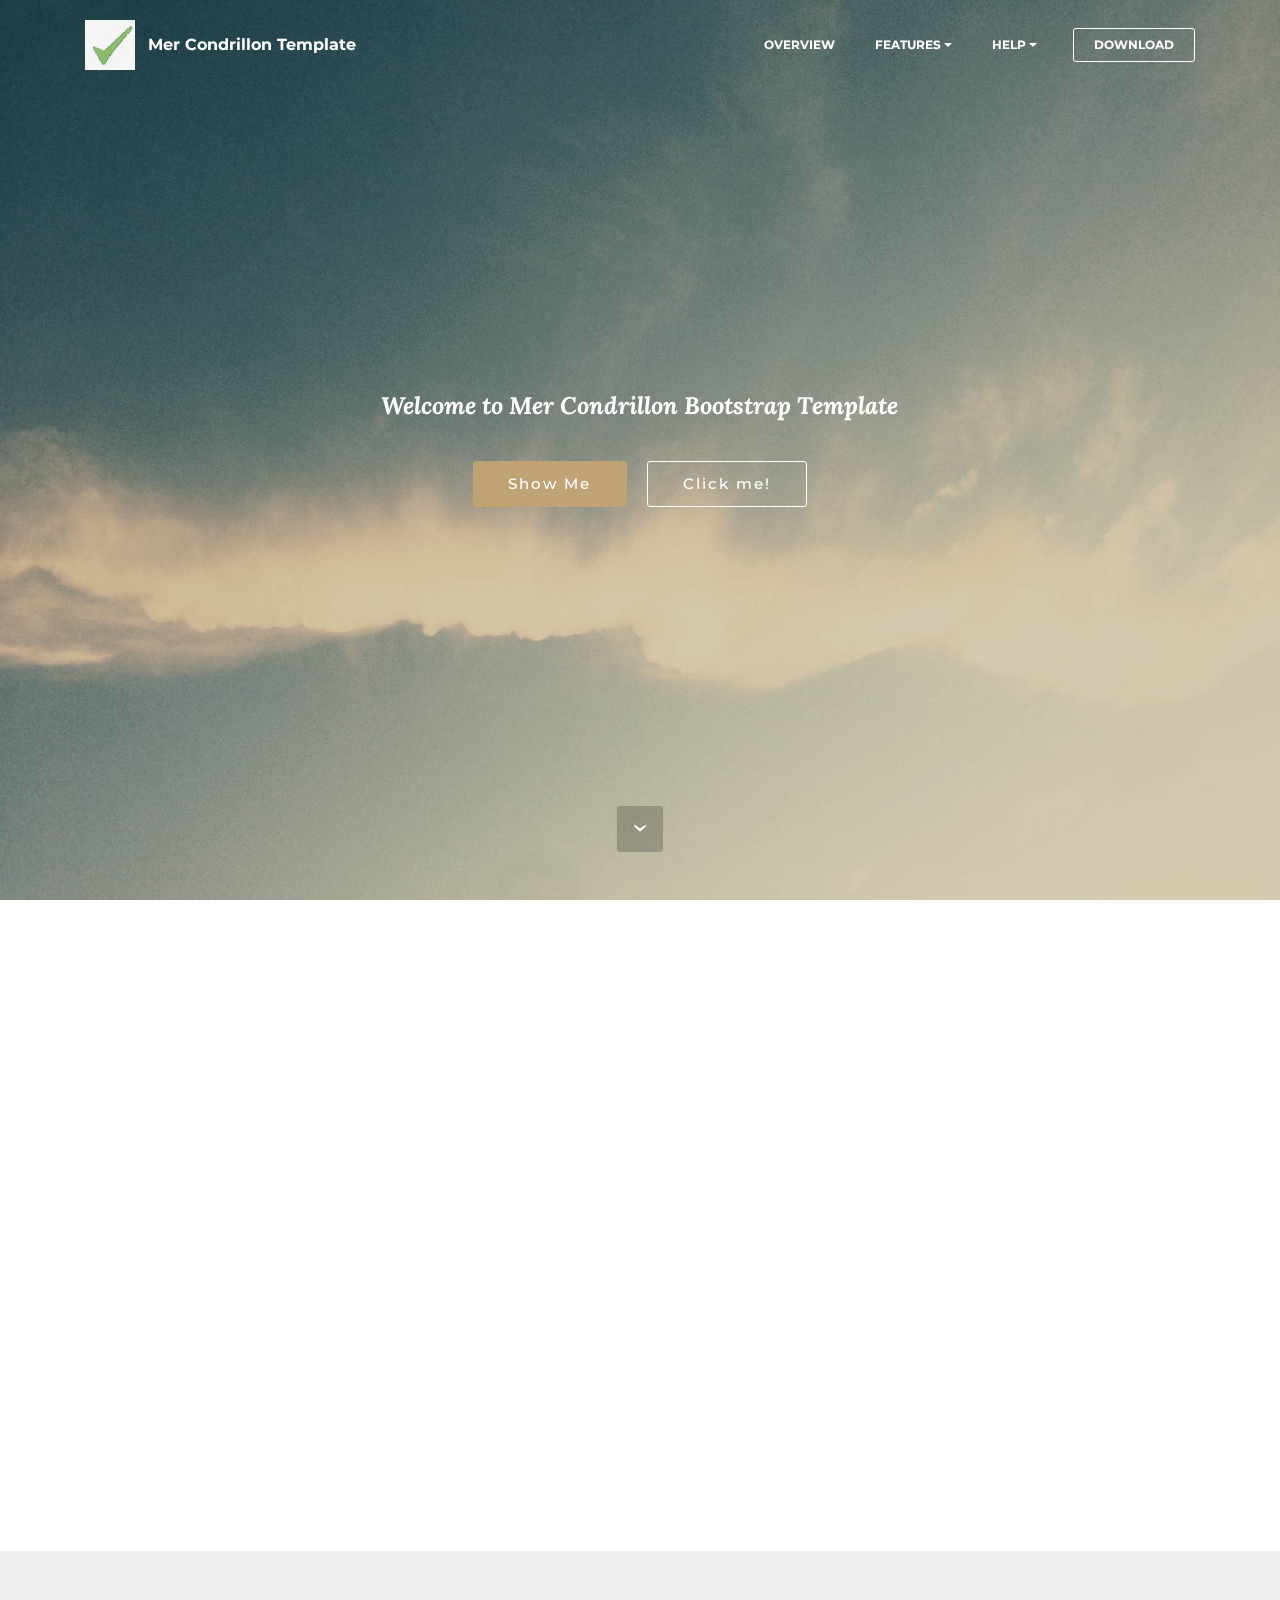
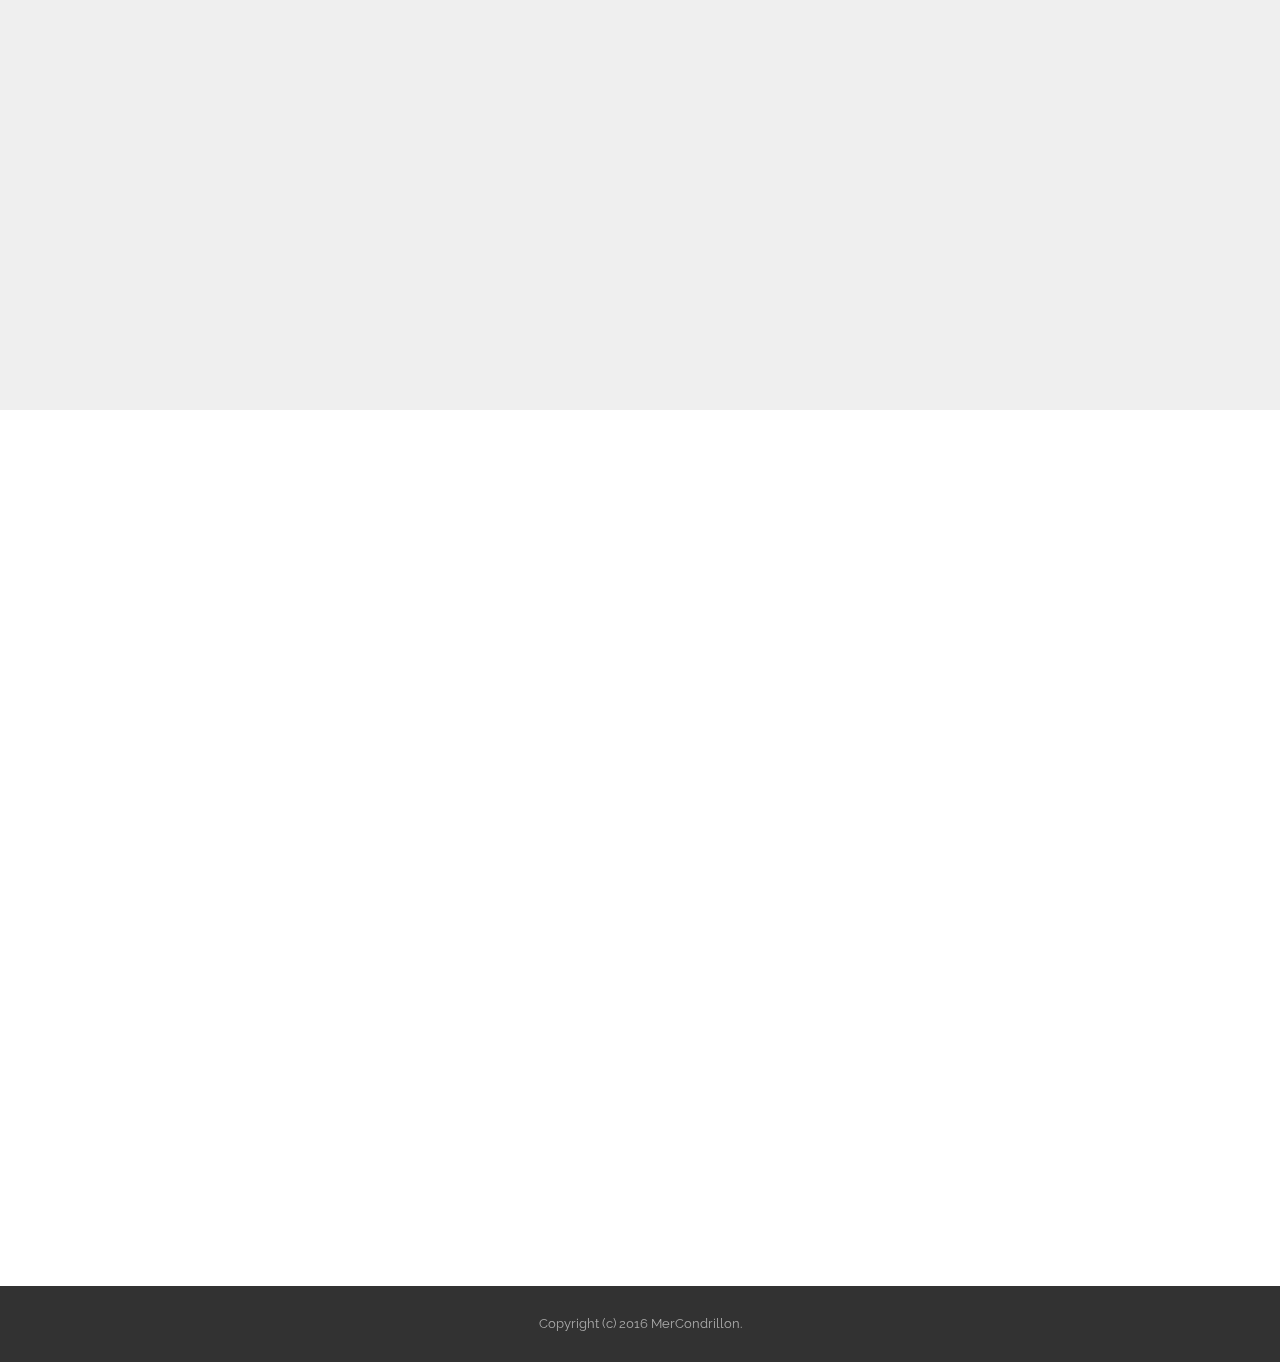
<file: index.html>
<!DOCTYPE html>
<html>
<head>
  <!-- Site made with Mobirise Website Builder v3.10.4, https://mobirise.com -->
  <meta charset="UTF-8">
  <meta http-equiv="X-UA-Compatible" content="IE=edge">
  <meta name="generator" content="Mobirise v3.10.4, mobirise.com">
  <meta name="viewport" content="width=device-width, initial-scale=1">
  <link rel="shortcut icon" href="assets/images/check-128x128-45.jpg" type="image/x-icon">
  <meta name="description" content="">
  
  <link rel="stylesheet" href="https://fonts.googleapis.com/css?family=Lora:400,700,400italic,700italic&amp;subset=latin">
  <link rel="stylesheet" href="https://fonts.googleapis.com/css?family=Montserrat:400,700">
  <link rel="stylesheet" href="https://fonts.googleapis.com/css?family=Raleway:100,100i,200,200i,300,300i,400,400i,500,500i,600,600i,700,700i,800,800i,900,900i">
  <link rel="stylesheet" href="assets/bootstrap-material-design-font/css/material.css">
  <link rel="stylesheet" href="assets/et-line-font-plugin/style.css">
  <link rel="stylesheet" href="assets/tether/tether.min.css">
  <link rel="stylesheet" href="assets/bootstrap/css/bootstrap.min.css">
  <link rel="stylesheet" href="assets/animate.css/animate.min.css">
  <link rel="stylesheet" href="assets/dropdown/css/style.css">
  <link rel="stylesheet" href="assets/theme/css/style.css">
  <link rel="stylesheet" href="assets/mobirise/css/mbr-additional.css" type="text/css">
  
  
  
</head>
<body>
<section id="menu-0">

    <nav class="navbar navbar-dropdown bg-color transparent navbar-fixed-top">
        <div class="container">

            <div class="mbr-table">
                <div class="mbr-table-cell">

                    <div class="navbar-brand">
                        <a href="http://gsdsandbox.com" class="navbar-logo"><img src="assets/images/check-128x128-45.jpg" alt="Mobirise"></a>
                        <a class="navbar-caption" href="https://mobirise.com">Mer Condrillon Template</a>
                    </div>

                </div>
                <div class="mbr-table-cell">

                    <button class="navbar-toggler pull-xs-right hidden-md-up" type="button" data-toggle="collapse" data-target="#exCollapsingNavbar">
                        <div class="hamburger-icon"></div>
                    </button>

                    <ul class="nav-dropdown collapse pull-xs-right nav navbar-nav navbar-toggleable-sm" id="exCollapsingNavbar"><li class="nav-item"><a class="nav-link link" href="https://mobirise.com/">OVERVIEW</a></li><li class="nav-item dropdown"><a class="nav-link link dropdown-toggle" data-toggle="dropdown-submenu" href="https://mobirise.com/">FEATURES</a><div class="dropdown-menu"><a class="dropdown-item" href="https://mobirise.com/">Mobile friendly</a><a class="dropdown-item" href="https://mobirise.com/">Based on Bootstrap</a><div class="dropdown"><a class="dropdown-item dropdown-toggle" data-toggle="dropdown-submenu" href="https://mobirise.com/">Trendy blocks</a><div class="dropdown-menu dropdown-submenu"><a class="dropdown-item" href="https://mobirise.com/">Image/content slider</a><a class="dropdown-item" href="https://mobirise.com/">Contact forms</a><a class="dropdown-item" href="https://mobirise.com/">Image gallery</a><a class="dropdown-item" href="https://mobirise.com/">Mobile menu</a><a class="dropdown-item" href="https://mobirise.com/">Google maps</a><a class="dropdown-item" href="https://mobirise.com/">Social buttons</a><a class="dropdown-item" href="https://mobirise.com/">Google fonts</a><a class="dropdown-item" href="https://mobirise.com/">Video background</a></div></div><a class="dropdown-item" href="https://mobirise.com/">Host anywhere</a></div></li><li class="nav-item dropdown"><a class="nav-link link dropdown-toggle" data-toggle="dropdown-submenu" href="https://mobirise.com/">HELP</a><div class="dropdown-menu"><a class="dropdown-item" href="http://forums.mobirise.com/">Forum</a><a class="dropdown-item" href="https://mobirise.com/">Tutorials</a><a class="dropdown-item" href="https://mobirise.com/">Contact us</a></div></li><li class="nav-item nav-btn"><a class="nav-link btn btn-white btn-white-outline" href="https://mobirise.com/">DOWNLOAD</a></li></ul>
                    <button hidden="" class="navbar-toggler navbar-close" type="button" data-toggle="collapse" data-target="#exCollapsingNavbar">
                        <div class="close-icon"></div>
                    </button>

                </div>
            </div>

        </div>
    </nav>

</section>

<section class="engine"><a rel="external" href="https://mobirise.com">wysiwyg web development software download</a></section><section class="mbr-section mbr-section-hero mbr-section-full mbr-parallax-background mbr-section-with-arrow mbr-after-navbar" id="header1-1" style="background-image: url(assets/images/jumbotron.jpg);">

    

    <div class="mbr-table-cell">

        <div class="container">
            <div class="row">
                <div class="mbr-section col-md-10 col-md-offset-1 text-xs-center">

                    <h1 class="mbr-section-title display-1"></h1>
                    <p class="mbr-section-lead lead"><strong>Welcome to Mer Condrillon Bootstrap Template</strong></p>
                    <div class="mbr-section-btn"><a class="btn btn-lg btn-primary" href="https://mobirise.com">Show Me</a> <a class="btn btn-lg btn-white btn-white-outline" href="https://mobirise.com">Click me!</a></div>
                </div>
            </div>
        </div>
    </div>

    <div class="mbr-arrow mbr-arrow-floating" aria-hidden="true"><a href="#footer1-2"><i class="mbr-arrow-icon"></i></a></div>

</section>

<section class="mbr-cards mbr-section mbr-section-nopadding" id="features3-4" style="background-color: rgb(255, 255, 255);">

    

    <div class="mbr-cards-row row">
        <div class="mbr-cards-col col-xs-12 col-lg-3" style="padding-top: 80px; padding-bottom: 80px;">
            <div class="container">
              <div class="card cart-block">
                  <div class="card-img"><img src="assets/images/table.jpg" class="card-img-top"></div>
                  <div class="card-block">
                    <h4 class="card-title">Bootstrap 4</h4>
                    <h5 class="card-subtitle">Bootstrap 4 has been noted</h5>
                    <p class="card-text">Bootstrap 4 has been noted as one of the most reliable and proven frameworks and Mobirise has been equipped to develop websites using this framework.</p>
                    <div class="card-btn"><a href="https://mobirise.com" class="btn btn-primary">MORE</a></div>
                    </div>
                </div>
            </div>
        </div>
        <div class="mbr-cards-col col-xs-12 col-lg-3" style="padding-top: 80px; padding-bottom: 80px;">
            <div class="container">
                <div class="card cart-block">
                    <div class="card-img"><img src="assets/images/desktop.jpg" class="card-img-top"></div>
                    <div class="card-block">
                        <h4 class="card-title">Responsive</h4>
                        <h5 class="card-subtitle">One of Bootstrap 4's big points</h5>
                        <p class="card-text">One of Bootstrap 4's big points is responsiveness and Mobirise makes effective use of this by generating highly responsive website for you.</p>
                        <div class="card-btn"><a href="https://mobirise.com" class="btn btn-primary">MORE</a></div>
                    </div>
                </div>
            </div>
        </div>
        <div class="mbr-cards-col col-xs-12 col-lg-3" style="padding-top: 80px; padding-bottom: 80px;">
            <div class="container">
                <div class="card cart-block">
                    <div class="card-img"><img src="assets/images/coworkers.jpg" class="card-img-top"></div>
                    <div class="card-block">
                        <h4 class="card-title">Web Fonts</h4>
                        <h5 class="card-subtitle">Google has a highly exhaustive list of fonts</h5>
                        <p class="card-text">Google has a highly exhaustive list of fonts compiled into its web font platform and Mobirise makes it easy for you to use them on your website easily and freely.</p>
                        <div class="card-btn"><a href="https://mobirise.com" class="btn btn-primary">MORE</a></div>
                    </div>
                </div>
            </div>
        </div>
        <div class="mbr-cards-col col-xs-12 col-lg-3" style="padding-top: 80px; padding-bottom: 80px;">
            <div class="container">
                <div class="card cart-block">
                    <div class="card-img"><img src="assets/images/code-man.jpg" class="card-img-top"></div>
                    <div class="card-block">
                        <h4 class="card-title">Unlimited Sites</h4>
                        <h5 class="card-subtitle">Mobirise gives you the freedom to develop</h5>
                        <p class="card-text">Mobirise gives you the freedom to develop as many websites as you like given the fact that it is a desktop app.</p>
                        <div class="card-btn"><a href="https://mobirise.com" class="btn btn-primary">MORE</a></div>
                    </div>
                </div>
            </div>
        </div>
        
        
    </div>
</section>

<section class="mbr-cards mbr-section mbr-section-nopadding" id="features7-0" style="background-color: rgb(239, 239, 239);">

    

    <div class="mbr-cards-row row">
        <div class="mbr-cards-col col-xs-12 col-lg-3" style="padding-top: 80px; padding-bottom: 80px;">
            <div class="container">
                <div class="card cart-block">
                    <div class="card-img iconbox"><a href="https://mobirise.com" class="etl-icon icon-phone mbr-iconfont mbr-iconfont-features7" style="color: rgb(255, 255, 255);"></a></div>
                    <div class="card-block">
                        <h4 class="card-title">Bootstrap 4</h4>
                        
                        <p class="card-text">Bootstrap 4 has been noted as one of the most reliable and proven frameworks and Mobirise has been equipped to develop websites using this framework.</p>
                        
                    </div>
                </div>
            </div>
        </div>
        <div class="mbr-cards-col col-xs-12 col-lg-3" style="padding-top: 80px; padding-bottom: 80px;">
            <div class="container">
                <div class="card cart-block">
                    <div class="card-img iconbox"><a href="https://mobirise.com" class="etl-icon icon-edit mbr-iconfont mbr-iconfont-features7" style="color: rgb(255, 255, 255);"></a></div>
                    <div class="card-block">
                        <h4 class="card-title">Responsive</h4>
                        
                        <p class="card-text">One of Bootstrap 4's big points is responsiveness and Mobirise makes effective use of this by generating highly responsive website for you.</p>
                        
                    </div>
                </div>
          </div>
        </div>
        <div class="mbr-cards-col col-xs-12 col-lg-3" style="padding-top: 80px; padding-bottom: 80px;">
            <div class="container">
                <div class="card cart-block">
                    <div class="card-img iconbox"><a href="https://mobirise.com" class="etl-icon icon-briefcase mbr-iconfont mbr-iconfont-features7" style="color: rgb(255, 255, 255);"></a></div>
                    <div class="card-block">
                        <h4 class="card-title">Web Fonts</h4>
                        
                        <p class="card-text">Google has a highly exhaustive list of fonts compiled into its web font platform and Mobirise makes it easy for you to use them on your website easily and freely.</p>
                        
                    </div>
                </div>
            </div>
        </div>
        <div class="mbr-cards-col col-xs-12 col-lg-3" style="padding-top: 80px; padding-bottom: 80px;">
            <div class="container">
                <div class="card cart-block">
                    <div class="card-img iconbox"><a href="https://mobirise.com" class="etl-icon icon-linegraph mbr-iconfont mbr-iconfont-features7" style="color: rgb(255, 255, 255);"></a></div>
                    <div class="card-block">
                        <h4 class="card-title">Unlimited Sites</h4>
                        
                        <p class="card-text">Mobirise gives you the freedom to develop as many websites as you like given the fact that it is a desktop app.</p>
                        
                    </div>
                </div>
            </div>
        </div>
        
        
    </div>
</section>

<section class="mbr-section mbr-section__container article" id="header3-1" style="background-color: rgb(255, 255, 255); padding-top: 20px; padding-bottom: 20px;">
    <div class="container">
        <div class="row">
            <div class="col-xs-12">
                <h3 class="mbr-section-title display-2">Title with Solid Background Color</h3>
                <small class="mbr-section-subtitle">By John Smith posted July 20, 2016</small>
            </div>
        </div>
    </div>
</section>

<section class="mbr-section mbr-section__container" id="image2-2" style="background-color: rgb(255, 255, 255); padding-top: 80px; padding-bottom: 80px;">
    <div class="container">
        <div class="row">
            <div class="col-xs-12">
                <figure class="mbr-figure">
                    <div><img src="assets/images/image1.jpg"></div>

                    <figcaption class="mbr-figure-caption mbr-figure-caption-over">
                        <div class="container">Awesome mobile-friendly websites.&nbsp;</div>
                    </figcaption>

                </figure>
            </div>
        </div>
    </div>
</section>

<footer class="mbr-small-footer mbr-section mbr-section-nopadding" id="footer1-2" style="background-color: rgb(50, 50, 50); padding-top: 1.75rem; padding-bottom: 1.75rem;">
    
    <div class="container">
        <p class="text-xs-center">Copyright (c) 2016 MerCondrillon.</p>
    </div>
</footer>


  <script src="assets/web/assets/jquery/jquery.min.js"></script>
  <script src="assets/tether/tether.min.js"></script>
  <script src="assets/bootstrap/js/bootstrap.min.js"></script>
  <script src="assets/smooth-scroll/SmoothScroll.js"></script>
  <script src="assets/viewportChecker/jquery.viewportchecker.js"></script>
  <script src="assets/dropdown/js/script.min.js"></script>
  <script src="assets/touchSwipe/jquery.touchSwipe.min.js"></script>
  <script src="assets/jarallax/jarallax.js"></script>
  <script src="assets/theme/js/script.js"></script>
  
  
  <input name="animation" type="hidden">
  </body>
</html>
</file>
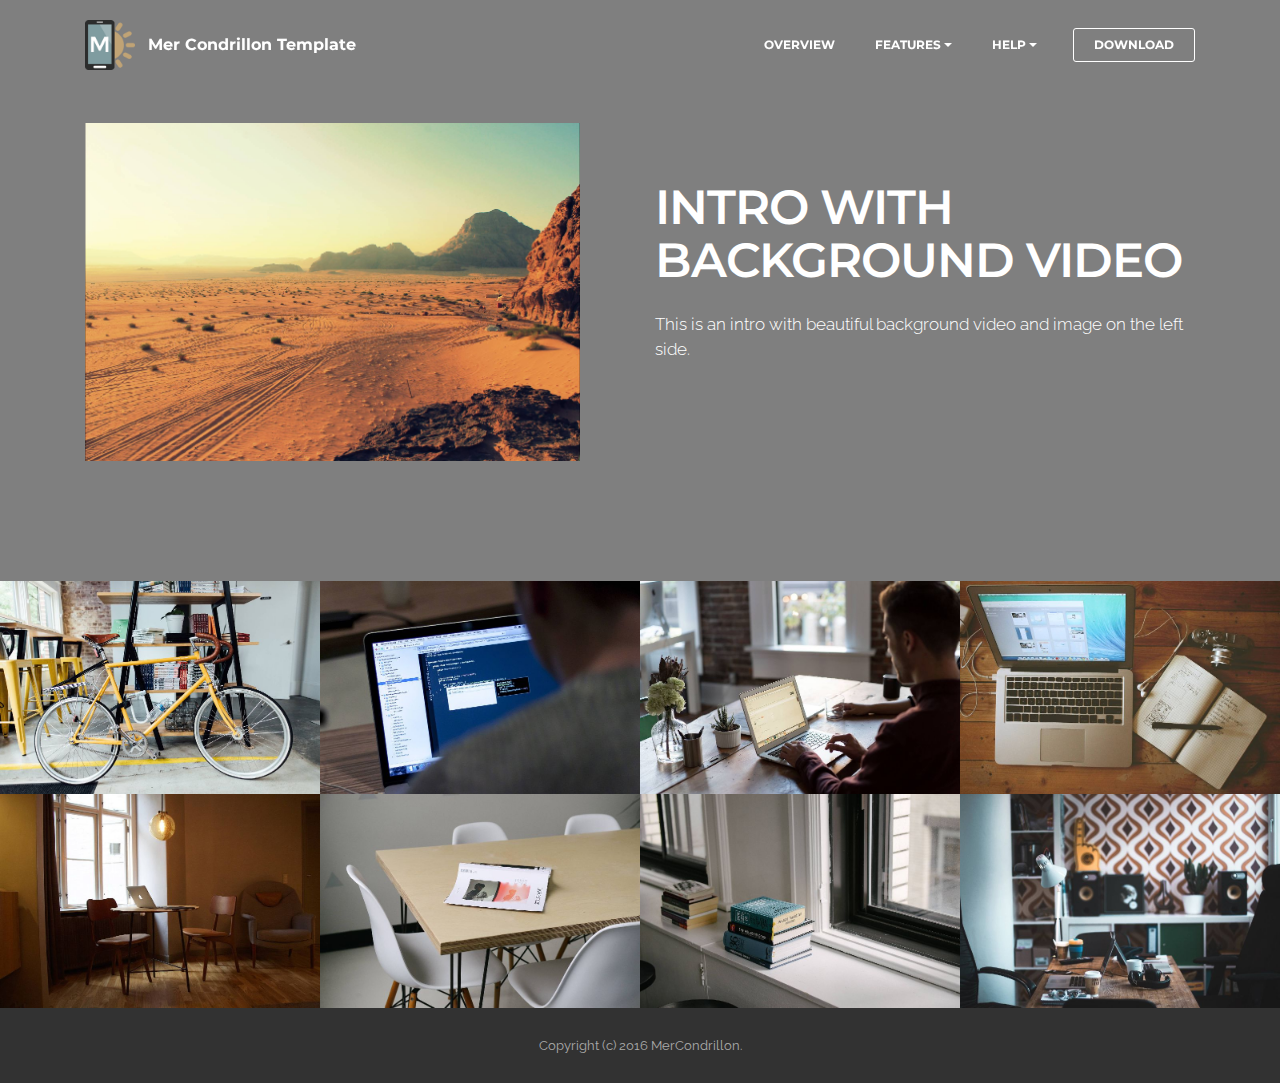
<file: page1.html>
<!DOCTYPE html>
<html>
<head>
  <!-- Site made with Mobirise Website Builder v3.10.4, https://mobirise.com -->
  <meta charset="UTF-8">
  <meta http-equiv="X-UA-Compatible" content="IE=edge">
  <meta name="generator" content="Mobirise v3.10.4, mobirise.com">
  <meta name="viewport" content="width=device-width, initial-scale=1">
  <link rel="shortcut icon" href="assets/images/check-128x128-45.jpg" type="image/x-icon">
  <meta name="description" content="">
  
  <link rel="stylesheet" href="https://fonts.googleapis.com/css?family=Lora:400,700,400italic,700italic&amp;subset=latin">
  <link rel="stylesheet" href="https://fonts.googleapis.com/css?family=Montserrat:400,700">
  <link rel="stylesheet" href="https://fonts.googleapis.com/css?family=Raleway:100,100i,200,200i,300,300i,400,400i,500,500i,600,600i,700,700i,800,800i,900,900i">
  <link rel="stylesheet" href="assets/bootstrap-material-design-font/css/material.css">
  <link rel="stylesheet" href="assets/et-line-font-plugin/style.css">
  <link rel="stylesheet" href="assets/tether/tether.min.css">
  <link rel="stylesheet" href="assets/bootstrap/css/bootstrap.min.css">
  <link rel="stylesheet" href="assets/animate.css/animate.min.css">
  <link rel="stylesheet" href="assets/dropdown/css/style.css">
  <link rel="stylesheet" href="assets/theme/css/style.css">
  <link rel="stylesheet" href="assets/mobirise-gallery/style.css">
  <link rel="stylesheet" href="assets/mobirise/css/mbr-additional.css" type="text/css">
  
  
  
</head>
<body>
<section id="menu-0">

    <nav class="navbar navbar-dropdown bg-color transparent navbar-fixed-top">
        <div class="container">

            <div class="mbr-table">
                <div class="mbr-table-cell">

                    <div class="navbar-brand">
                        <a href="https://mobirise.com" class="navbar-logo"><img src="assets/images/logo.png" alt="Mobirise"></a>
                        <a class="navbar-caption" href="https://mobirise.com">Mer Condrillon Template</a>
                    </div>

                </div>
                <div class="mbr-table-cell">

                    <button class="navbar-toggler pull-xs-right hidden-md-up" type="button" data-toggle="collapse" data-target="#exCollapsingNavbar">
                        <div class="hamburger-icon"></div>
                    </button>

                    <ul class="nav-dropdown collapse pull-xs-right nav navbar-nav navbar-toggleable-sm" id="exCollapsingNavbar"><li class="nav-item"><a class="nav-link link" href="https://mobirise.com/">OVERVIEW</a></li><li class="nav-item dropdown"><a class="nav-link link dropdown-toggle" data-toggle="dropdown-submenu" href="https://mobirise.com/">FEATURES</a><div class="dropdown-menu"><a class="dropdown-item" href="https://mobirise.com/">Mobile friendly</a><a class="dropdown-item" href="https://mobirise.com/">Based on Bootstrap</a><div class="dropdown"><a class="dropdown-item dropdown-toggle" data-toggle="dropdown-submenu" href="https://mobirise.com/">Trendy blocks</a><div class="dropdown-menu dropdown-submenu"><a class="dropdown-item" href="https://mobirise.com/">Image/content slider</a><a class="dropdown-item" href="https://mobirise.com/">Contact forms</a><a class="dropdown-item" href="https://mobirise.com/">Image gallery</a><a class="dropdown-item" href="https://mobirise.com/">Mobile menu</a><a class="dropdown-item" href="https://mobirise.com/">Google maps</a><a class="dropdown-item" href="https://mobirise.com/">Social buttons</a><a class="dropdown-item" href="https://mobirise.com/">Google fonts</a><a class="dropdown-item" href="https://mobirise.com/">Video background</a></div></div><a class="dropdown-item" href="https://mobirise.com/">Host anywhere</a></div></li><li class="nav-item dropdown"><a class="nav-link link dropdown-toggle" data-toggle="dropdown-submenu" href="https://mobirise.com/">HELP</a><div class="dropdown-menu"><a class="dropdown-item" href="http://forums.mobirise.com/">Forum</a><a class="dropdown-item" href="https://mobirise.com/">Tutorials</a><a class="dropdown-item" href="https://mobirise.com/">Contact us</a></div></li><li class="nav-item nav-btn"><a class="nav-link btn btn-white btn-white-outline" href="https://mobirise.com/">DOWNLOAD</a></li></ul>
                    <button hidden="" class="navbar-toggler navbar-close" type="button" data-toggle="collapse" data-target="#exCollapsingNavbar">
                        <div class="close-icon"></div>
                    </button>

                </div>
            </div>

        </div>
    </nav>

</section>

<section class="engine"><a rel="external" href="https://mobirise.com">top html site building software</a></section><section class="mbr-section mbr-after-navbar" id="msg-box6-2" data-bg-video="https://www.youtube.com/watch?v=uNCr7NdOJgw" style="padding-top: 120px; padding-bottom: 120px;">

    <div class="mbr-overlay" style="opacity: 0.5; background-color: rgb(0, 0, 0);">
    </div>
    <div class="container">
        <div class="row">
            <div class="mbr-table-md-up">

              <div class="mbr-table-cell mbr-right-padding-md-up mbr-valign-top col-md-7 image-size" style="width: 50%;">
                  <div class="mbr-figure"><img src="assets/images/desert.jpg"></div>
              </div>

              


              <div class="mbr-table-cell col-md-5 text-xs-center text-md-left content-size">
                  <h3 class="mbr-section-title display-2">INTRO WITH BACKGROUND VIDEO</h3>
                  <div class="lead">

                    <p>This is an intro with beautiful background video and image on the left side.</p>

                  </div>

                  
              </div>


              

            </div>
        </div>
    </div>

</section>

<section class="mbr-gallery mbr-section mbr-section-nopadding mbr-slider-carousel" id="gallery1-3" data-filter="false" style="background-color: rgb(255, 255, 255); padding-top: 0rem; padding-bottom: 0rem;">
    <!-- Filter -->
    

    <!-- Gallery -->
    <div class="mbr-gallery-row">
        <div class=" mbr-gallery-layout-default">
            <div>
                <div>
                    <div class="mbr-gallery-item mbr-gallery-item__mobirise3 mbr-gallery-item--p0" data-tags="Awesome" data-video-url="false">
                        <div href="#lb-gallery1-3" data-slide-to="0" data-toggle="modal">
                            
                            

                            <img alt="" src="assets/images/bike-small.jpg">
                            
                            <span class="icon-focus"></span>
                            
                        </div>
                    </div><div class="mbr-gallery-item mbr-gallery-item__mobirise3 mbr-gallery-item--p0" data-tags="Responsive" data-video-url="false">
                        <div href="#lb-gallery1-3" data-slide-to="1" data-toggle="modal">
                            
                            

                            <img alt="" src="assets/images/code-man-small.jpg">
                            
                            <span class="icon-focus"></span>
                            
                        </div>
                    </div><div class="mbr-gallery-item mbr-gallery-item__mobirise3 mbr-gallery-item--p0" data-tags="Creative" data-video-url="false">
                        <div href="#lb-gallery1-3" data-slide-to="2" data-toggle="modal">
                            
                            

                            <img alt="" src="assets/images/coworkers-small.jpg">
                            
                            <span class="icon-focus"></span>
                            
                        </div>
                    </div><div class="mbr-gallery-item mbr-gallery-item__mobirise3 mbr-gallery-item--p0" data-tags="Animated" data-video-url="false">
                        <div href="#lb-gallery1-3" data-slide-to="3" data-toggle="modal">
                            
                            

                            <img alt="" src="assets/images/desktop-small.jpg">
                            
                            <span class="icon-focus"></span>
                            
                        </div>
                    </div><div class="mbr-gallery-item mbr-gallery-item__mobirise3 mbr-gallery-item--p0" data-tags="Awesome" data-video-url="false">
                        <div href="#lb-gallery1-3" data-slide-to="4" data-toggle="modal">
                            
                            

                            <img alt="" src="assets/images/room-laptop-small.jpg">
                            
                            <span class="icon-focus"></span>
                            
                        </div>
                    </div><div class="mbr-gallery-item mbr-gallery-item__mobirise3 mbr-gallery-item--p0" data-tags="Beautiful" data-video-url="false">
                        <div href="#lb-gallery1-3" data-slide-to="5" data-toggle="modal">
                            
                            

                            <img alt="" src="assets/images/table-small.jpg">
                            
                            <span class="icon-focus"></span>
                            
                        </div>
                    </div><div class="mbr-gallery-item mbr-gallery-item__mobirise3 mbr-gallery-item--p0" data-tags="Responsive" data-video-url="false">
                        <div href="#lb-gallery1-3" data-slide-to="6" data-toggle="modal">
                            
                            

                            <img alt="" src="assets/images/windows-books-small.jpg">
                            
                            <span class="icon-focus"></span>
                            
                        </div>
                    </div><div class="mbr-gallery-item mbr-gallery-item__mobirise3 mbr-gallery-item--p0" data-tags="Animated" data-video-url="false">
                        <div href="#lb-gallery1-3" data-slide-to="7" data-toggle="modal">
                            
                            

                            <img alt="" src="assets/images/working-area-small.jpg">
                            
                            <span class="icon-focus"></span>
                            
                        </div>
                    </div>
                </div>
            </div>
            <div class="clearfix"></div>
        </div>
    </div>

    <!-- Lightbox -->
    <div data-app-prevent-settings="" class="mbr-slider modal fade carousel slide" tabindex="-1" data-keyboard="true" data-interval="false" id="lb-gallery1-3">
        <div class="modal-dialog">
            <div class="modal-content">
                <div class="modal-body">
                    <ol class="carousel-indicators">
                        <li data-app-prevent-settings="" data-target="#lb-gallery1-3" class=" active" data-slide-to="0"></li><li data-app-prevent-settings="" data-target="#lb-gallery1-3" data-slide-to="1"></li><li data-app-prevent-settings="" data-target="#lb-gallery1-3" data-slide-to="2"></li><li data-app-prevent-settings="" data-target="#lb-gallery1-3" data-slide-to="3"></li><li data-app-prevent-settings="" data-target="#lb-gallery1-3" data-slide-to="4"></li><li data-app-prevent-settings="" data-target="#lb-gallery1-3" data-slide-to="5"></li><li data-app-prevent-settings="" data-target="#lb-gallery1-3" data-slide-to="6"></li><li data-app-prevent-settings="" data-target="#lb-gallery1-3" data-slide-to="7"></li>
                    </ol>
                    <div class="carousel-inner">
                        <div class="carousel-item active">
                            <img alt="" src="assets/images/bike.jpg">
                        </div><div class="carousel-item">
                            <img alt="" src="assets/images/code-man.jpg">
                        </div><div class="carousel-item">
                            <img alt="" src="assets/images/coworkers.jpg">
                        </div><div class="carousel-item">
                            <img alt="" src="assets/images/desktop.jpg">
                        </div><div class="carousel-item">
                            <img alt="" src="assets/images/room-laptop.jpg">
                        </div><div class="carousel-item">
                            <img alt="" src="assets/images/table.jpg">
                        </div><div class="carousel-item">
                            <img alt="" src="assets/images/windows-books.jpg">
                        </div><div class="carousel-item">
                            <img alt="" src="assets/images/working-area.jpg">
                        </div>
                    </div>
                    <a class="left carousel-control" role="button" data-slide="prev" href="#lb-gallery1-3">
                        <span class="icon-prev" aria-hidden="true"></span>
                        <span class="sr-only">Previous</span>
                    </a>
                    <a class="right carousel-control" role="button" data-slide="next" href="#lb-gallery1-3">
                        <span class="icon-next" aria-hidden="true"></span>
                        <span class="sr-only">Next</span>
                    </a>

                    <a class="close" href="#" role="button" data-dismiss="modal">
                        <span aria-hidden="true">×</span>
                        <span class="sr-only">Close</span>
                    </a>
                </div>
            </div>
        </div>
    </div>
</section>

<footer class="mbr-small-footer mbr-section mbr-section-nopadding" id="footer1-1" style="background-color: rgb(50, 50, 50); padding-top: 1.75rem; padding-bottom: 1.75rem;">
    
    <div class="container">
        <p class="text-xs-center">Copyright (c) 2016 MerCondrillon.</p>
    </div>
</footer>


  <script src="assets/web/assets/jquery/jquery.min.js"></script>
  <script src="assets/tether/tether.min.js"></script>
  <script src="assets/bootstrap/js/bootstrap.min.js"></script>
  <script src="assets/smooth-scroll/SmoothScroll.js"></script>
  <script src="assets/viewportChecker/jquery.viewportchecker.js"></script>
  <script src="assets/dropdown/js/script.min.js"></script>
  <script src="assets/touchSwipe/jquery.touchSwipe.min.js"></script>
  <script src="assets/jquery-mb-ytplayer/jquery.mb.YTPlayer.min.js"></script>
  <script src="assets/masonry/masonry.pkgd.min.js"></script>
  <script src="assets/imagesloaded/imagesloaded.pkgd.min.js"></script>
  <script src="assets/bootstrap-carousel-swipe/bootstrap-carousel-swipe.js"></script>
  <script src="assets/theme/js/script.js"></script>
  <script src="assets/mobirise-gallery/player.min.js"></script>
  <script src="assets/mobirise-gallery/script.js"></script>
  
  
  <input name="animation" type="hidden">
  </body>
</html>
</file>
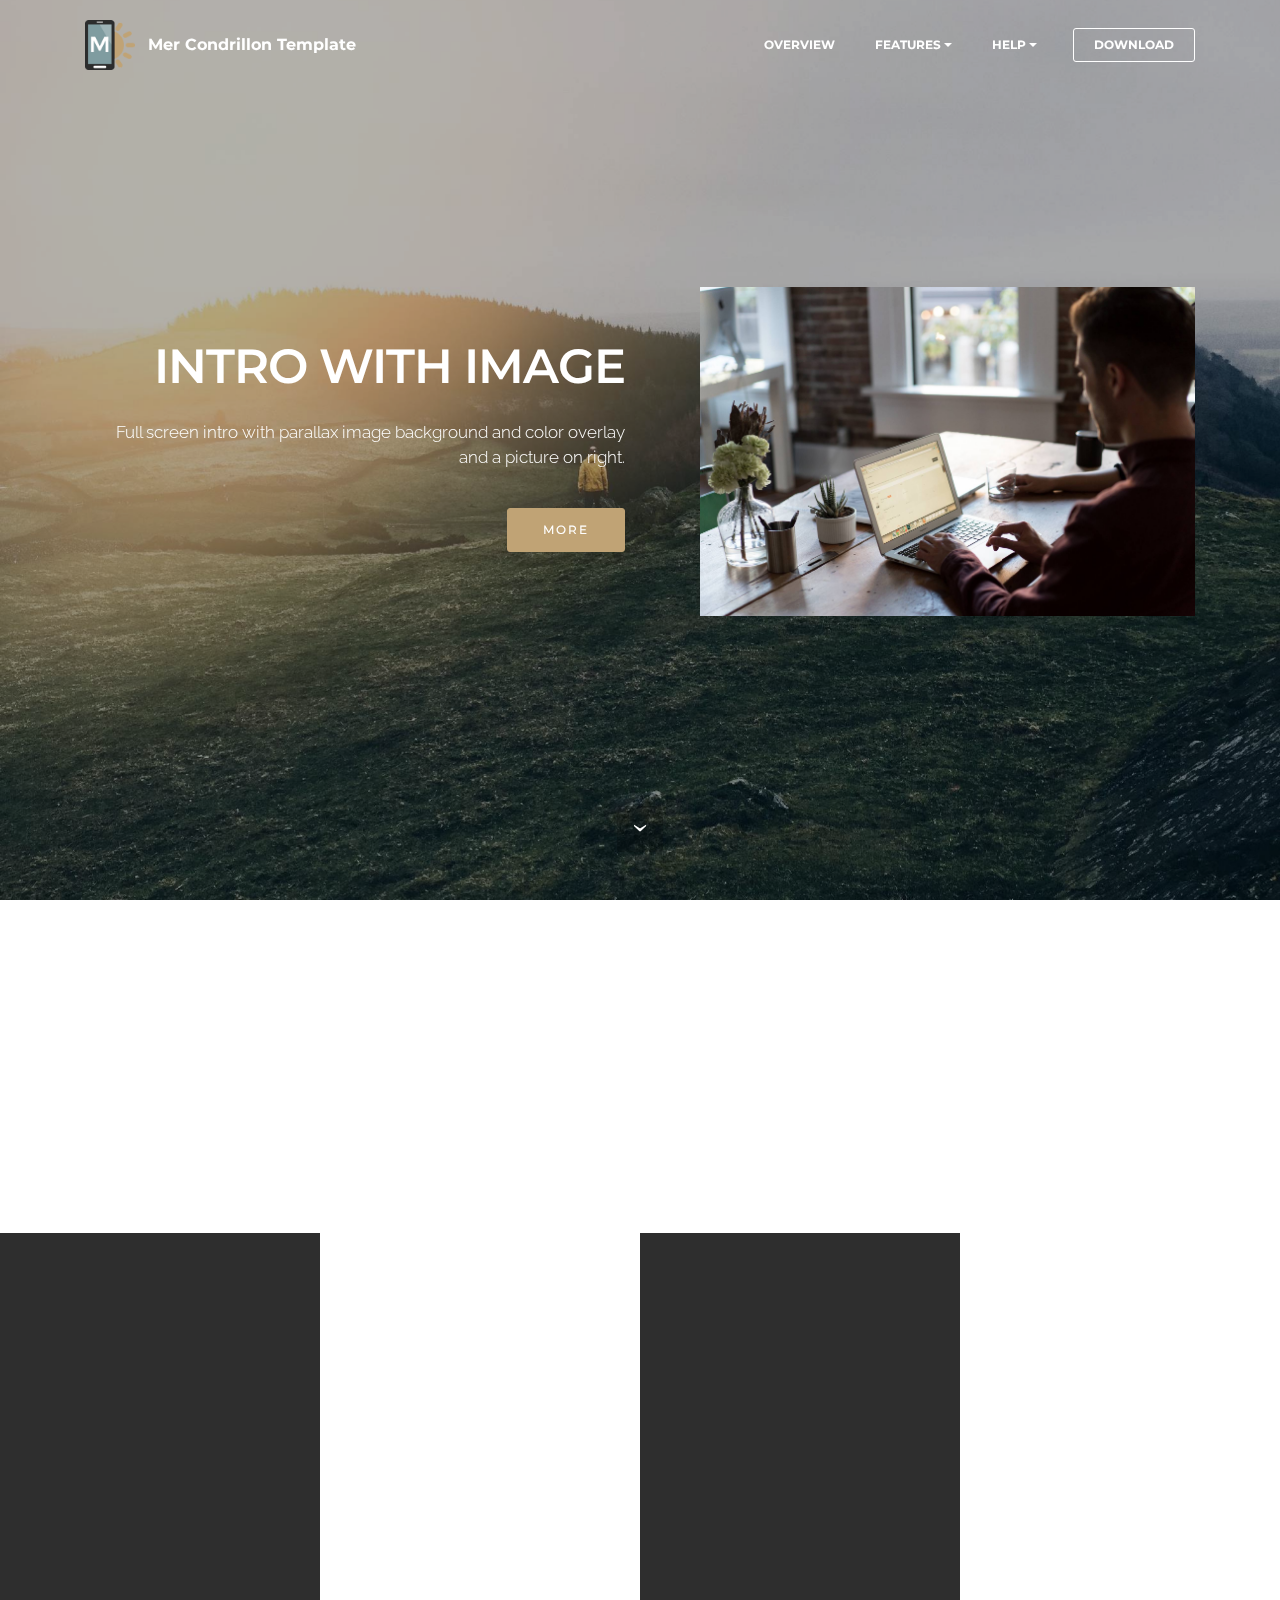
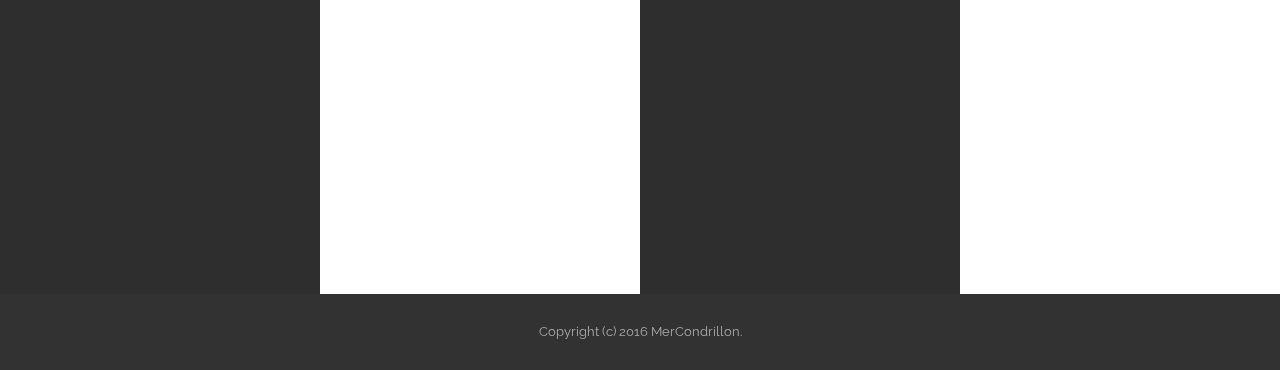
<file: page3.html>
<!DOCTYPE html>
<html>
<head>
  <!-- Site made with Mobirise Website Builder v3.10.4, https://mobirise.com -->
  <meta charset="UTF-8">
  <meta http-equiv="X-UA-Compatible" content="IE=edge">
  <meta name="generator" content="Mobirise v3.10.4, mobirise.com">
  <meta name="viewport" content="width=device-width, initial-scale=1">
  <link rel="shortcut icon" href="assets/images/check-128x128-45.jpg" type="image/x-icon">
  <meta name="description" content="">
  
  <link rel="stylesheet" href="https://fonts.googleapis.com/css?family=Lora:400,700,400italic,700italic&amp;subset=latin">
  <link rel="stylesheet" href="https://fonts.googleapis.com/css?family=Montserrat:400,700">
  <link rel="stylesheet" href="https://fonts.googleapis.com/css?family=Raleway:100,100i,200,200i,300,300i,400,400i,500,500i,600,600i,700,700i,800,800i,900,900i">
  <link rel="stylesheet" href="assets/bootstrap-material-design-font/css/material.css">
  <link rel="stylesheet" href="assets/tether/tether.min.css">
  <link rel="stylesheet" href="assets/bootstrap/css/bootstrap.min.css">
  <link rel="stylesheet" href="assets/animate.css/animate.min.css">
  <link rel="stylesheet" href="assets/dropdown/css/style.css">
  <link rel="stylesheet" href="assets/theme/css/style.css">
  <link rel="stylesheet" href="assets/mobirise/css/mbr-additional.css" type="text/css">
  
  
  
</head>
<body>
<section id="menu-4">

    <nav class="navbar navbar-dropdown bg-color transparent navbar-fixed-top">
        <div class="container">

            <div class="mbr-table">
                <div class="mbr-table-cell">

                    <div class="navbar-brand">
                        <a href="https://mobirise.com" class="navbar-logo"><img src="assets/images/logo.png" alt="Mobirise"></a>
                        <a class="navbar-caption" href="https://mobirise.com">Mer Condrillon Template</a>
                    </div>

                </div>
                <div class="mbr-table-cell">

                    <button class="navbar-toggler pull-xs-right hidden-md-up" type="button" data-toggle="collapse" data-target="#exCollapsingNavbar">
                        <div class="hamburger-icon"></div>
                    </button>

                    <ul class="nav-dropdown collapse pull-xs-right nav navbar-nav navbar-toggleable-sm" id="exCollapsingNavbar"><li class="nav-item"><a class="nav-link link" href="https://mobirise.com/">OVERVIEW</a></li><li class="nav-item dropdown"><a class="nav-link link dropdown-toggle" data-toggle="dropdown-submenu" href="https://mobirise.com/">FEATURES</a><div class="dropdown-menu"><a class="dropdown-item" href="https://mobirise.com/">Mobile friendly</a><a class="dropdown-item" href="https://mobirise.com/">Based on Bootstrap</a><div class="dropdown"><a class="dropdown-item dropdown-toggle" data-toggle="dropdown-submenu" href="https://mobirise.com/">Trendy blocks</a><div class="dropdown-menu dropdown-submenu"><a class="dropdown-item" href="https://mobirise.com/">Image/content slider</a><a class="dropdown-item" href="https://mobirise.com/">Contact forms</a><a class="dropdown-item" href="https://mobirise.com/">Image gallery</a><a class="dropdown-item" href="https://mobirise.com/">Mobile menu</a><a class="dropdown-item" href="https://mobirise.com/">Google maps</a><a class="dropdown-item" href="https://mobirise.com/">Social buttons</a><a class="dropdown-item" href="https://mobirise.com/">Google fonts</a><a class="dropdown-item" href="https://mobirise.com/">Video background</a></div></div><a class="dropdown-item" href="https://mobirise.com/">Host anywhere</a></div></li><li class="nav-item dropdown"><a class="nav-link link dropdown-toggle" data-toggle="dropdown-submenu" href="https://mobirise.com/">HELP</a><div class="dropdown-menu"><a class="dropdown-item" href="http://forums.mobirise.com/">Forum</a><a class="dropdown-item" href="https://mobirise.com/">Tutorials</a><a class="dropdown-item" href="https://mobirise.com/">Contact us</a></div></li><li class="nav-item nav-btn"><a class="nav-link btn btn-white btn-white-outline" href="https://mobirise.com/">DOWNLOAD</a></li></ul>
                    <button hidden="" class="navbar-toggler navbar-close" type="button" data-toggle="collapse" data-target="#exCollapsingNavbar">
                        <div class="close-icon"></div>
                    </button>

                </div>
            </div>

        </div>
    </nav>

</section>

<section class="engine"><a rel="external" href="https://mobirise.com">simple mobile site maker software download</a></section><section class="mbr-section mbr-section-hero mbr-section-full header2 mbr-parallax-background mbr-after-navbar" id="header2-0" style="background-image: url(assets/images/landscape.jpg);">

    <div class="mbr-overlay" style="opacity: 0.3; background-color: rgb(0, 0, 0);">
    </div>

    <div class="mbr-table mbr-table-full">
        <div class="mbr-table-cell">

            <div class="container">
                <div class="mbr-section row">
                    <div class="mbr-table-md-up">
                        
                        
                        

                        <div class="mbr-table-cell col-md-5 content-size text-xs-center text-md-right">

                            <h3 class="mbr-section-title display-2">INTRO WITH IMAGE</h3>

                            <div class="mbr-section-text lead">
                                <p>Full screen intro with parallax image background and color overlay and a picture on right.</p>
                            </div>

                            <div class="mbr-section-btn"><a class="btn btn-primary" href="https://mobirise.com">MORE</a></div>

                        </div>
                        <div class="mbr-table-cell mbr-valign-top mbr-left-padding-md-up col-md-7 image-size" style="width: 50%;">
                            <div class="mbr-figure"><img src="assets/images/coworkers.jpg"></div>
                        </div>

                    </div>
                </div>
            </div>

        </div>
    </div>

    <div class="mbr-arrow mbr-arrow-floating hidden-sm-down" aria-hidden="true"><a href="#msg-box5-1"><i class="mbr-arrow-icon"></i></a></div>

</section>

<section class="mbr-section" id="msg-box5-1" style="background-color: rgb(255, 255, 255); padding-top: 0px; padding-bottom: 0px;">

    
    <div class="container">
        <div class="row">
            <div class="mbr-table-md-up">

              

              <div class="mbr-table-cell col-md-5 text-xs-center text-md-right content-size">
                  <h3 class="mbr-section-title display-2">SOLID COLOR INTRO WITH IMAGE</h3>
                  <div class="lead">

                    <p>Solid color intro with an image on the right side. Also this block has no paddings.</p>

                  </div>

                  <div><a class="btn btn-primary" href="https://mobirise.com">MORE</a></div>
              </div>


              


              <div class="mbr-table-cell mbr-left-padding-md-up mbr-valign-top col-md-7 image-size" style="width: 50%;">
                  <div class="mbr-figure"><img src="assets/images/desktop.jpg"></div>
              </div>

            </div>
        </div>
    </div>

</section>

<section class="mbr-cards mbr-section mbr-section-nopadding" id="features1-2" style="background-color: rgb(255, 255, 255);">

        

    <div class="mbr-cards-row row striped">

        <div class="mbr-cards-col col-xs-12 col-lg-3" style="padding-top: 80px; padding-bottom: 80px;">
            <div class="container">
                <div class="card cart-block">
                    <div class="card-img"><img src="assets/images/table.jpg" class="card-img-top"></div>
                    <div class="card-block">
                        <h4 class="card-title">Bootstrap 4</h4>
                        <h5 class="card-subtitle">Bootstrap 4 has been noted</h5>
                        <p class="card-text">Bootstrap 4 has been noted as one of the most reliable and proven frameworks and Mobirise has been equipped to develop websites using this framework.</p>
                        <div class="card-btn"><a href="https://mobirise.com" class="btn btn-primary">MORE</a></div>
                    </div>
                </div>
            </div>
        </div>
        <div class="mbr-cards-col col-xs-12 col-lg-3" style="padding-top: 80px; padding-bottom: 80px;">
            <div class="container">
                <div class="card cart-block">
                    <div class="card-img"><img src="assets/images/desktop.jpg" class="card-img-top"></div>
                    <div class="card-block">
                        <h4 class="card-title">Responsive</h4>
                        <h5 class="card-subtitle">One of Bootstrap 4's big points</h5>
                        <p class="card-text">One of Bootstrap 4's big points is responsiveness and Mobirise makes effective use of this by generating highly responsive website for you.</p>
                        <div class="card-btn"><a href="https://mobirise.com" class="btn btn-primary">MORE</a></div>
                    </div>
                </div>
            </div>
        </div>
        <div class="mbr-cards-col col-xs-12 col-lg-3" style="padding-top: 80px; padding-bottom: 80px;">
            <div class="container">
                <div class="card cart-block">
                    <div class="card-img"><img src="assets/images/coworkers.jpg" class="card-img-top"></div>
                    <div class="card-block">
                        <h4 class="card-title">Web Fonts</h4>
                        <h5 class="card-subtitle">Google has a highly exhaustive list of fonts</h5>
                        <p class="card-text">Google has a highly exhaustive list of fonts compiled into its web font platform and Mobirise makes it easy for you to use them on your website easily and freely.</p>
                        <div class="card-btn"><a href="https://mobirise.com" class="btn btn-primary">MORE</a></div>
                    </div>
                </div>
            </div>
        </div>
        <div class="mbr-cards-col col-xs-12 col-lg-3" style="padding-top: 80px; padding-bottom: 80px;">
            <div class="container">
                <div class="card cart-block">
                    <div class="card-img"><img src="assets/images/code-man.jpg" class="card-img-top"></div>
                    <div class="card-block">
                        <h4 class="card-title">Unlimited Sites</h4>
                        <h5 class="card-subtitle">Mobirise gives you the freedom to develop</h5>
                        <p class="card-text">Mobirise gives you the freedom to develop as many websites as you like given the fact that it is a desktop app.</p>
                        <div class="card-btn"><a href="https://mobirise.com" class="btn btn-primary">MORE</a></div>
                    </div>
                </div>
            </div>
        </div>
        
        
    </div>
</section>

<footer class="mbr-small-footer mbr-section mbr-section-nopadding" id="footer1-5" style="background-color: rgb(50, 50, 50); padding-top: 1.75rem; padding-bottom: 1.75rem;">
    
    <div class="container">
        <p class="text-xs-center">Copyright (c) 2016 MerCondrillon.</p>
    </div>
</footer>


  <script src="assets/web/assets/jquery/jquery.min.js"></script>
  <script src="assets/tether/tether.min.js"></script>
  <script src="assets/bootstrap/js/bootstrap.min.js"></script>
  <script src="assets/smooth-scroll/SmoothScroll.js"></script>
  <script src="assets/viewportChecker/jquery.viewportchecker.js"></script>
  <script src="assets/dropdown/js/script.min.js"></script>
  <script src="assets/touchSwipe/jquery.touchSwipe.min.js"></script>
  <script src="assets/jarallax/jarallax.js"></script>
  <script src="assets/theme/js/script.js"></script>
  
  
  <input name="animation" type="hidden">
  </body>
</html>
</file>
<file: assets/bootstrap-material-design-font/css/material.css>
@font-face {
  font-family: 'Material-Design-Icons';
  src: url('../fonts/Material-Design-Icons.eot?3ocs8m');
  src: url('../fonts/Material-Design-Icons.eot?#iefix3ocs8m') format('embedded-opentype'), url('../fonts/Material-Design-Icons.woff?3ocs8m') format('woff'), url('../fonts/Material-Design-Icons.ttf?3ocs8m') format('truetype'), url('../fonts/Material-Design-Icons.svg?3ocs8m#Material-Design-Icons') format('svg');
  font-weight: normal;
  font-style: normal;
}
[class^="mdi-"],
[class*="mdi-"] {
  speak: none;
  display: inline-block;
  font-style: normal;
  font-variant:normal;
  font-weight:normal;
  /*font-size:24px;*/
  line-height:1;
  font-family:'Material-Design-Icons' !important;
  text-rendering: auto;
  
  -webkit-font-smoothing: antialiased;
  -moz-osx-font-smoothing: grayscale;
  -webkit-transform: translate(0, 0);
      -ms-transform: translate(0, 0);
          transform: translate(0, 0);
}
[class^="mdi-"]:before,
[class*="mdi-"]:before {
  display: inline-block;
  speak: none;
  text-decoration: inherit;
}
[class^="mdi-"].pull-left,
[class*="mdi-"].pull-left {
  margin-right: .3em;
}
[class^="mdi-"].pull-right,
[class*="mdi-"].pull-right {
  margin-left: .3em;
}
[class^="mdi-"].mdi-lg:before,
[class*="mdi-"].mdi-lg:before,
[class^="mdi-"].mdi-lg:after,
[class*="mdi-"].mdi-lg:after {
  font-size: 1.33333333em;
  line-height: 0.75em;
  vertical-align: -15%;
}
[class^="mdi-"].mdi-2x:before,
[class*="mdi-"].mdi-2x:before,
[class^="mdi-"].mdi-2x:after,
[class*="mdi-"].mdi-2x:after {
  font-size: 2em;
}
[class^="mdi-"].mdi-3x:before,
[class*="mdi-"].mdi-3x:before,
[class^="mdi-"].mdi-3x:after,
[class*="mdi-"].mdi-3x:after {
  font-size: 3em;
}
[class^="mdi-"].mdi-4x:before,
[class*="mdi-"].mdi-4x:before,
[class^="mdi-"].mdi-4x:after,
[class*="mdi-"].mdi-4x:after {
  font-size: 4em;
}
[class^="mdi-"].mdi-5x:before,
[class*="mdi-"].mdi-5x:before,
[class^="mdi-"].mdi-5x:after,
[class*="mdi-"].mdi-5x:after {
  font-size: 5em;
}
[class^="mdi-device-signal-cellular-"]:after,
[class^="mdi-device-battery-"]:after,
[class^="mdi-device-battery-charging-"]:after,
[class^="mdi-device-signal-cellular-connected-no-internet-"]:after,
[class^="mdi-device-signal-wifi-"]:after,
[class^="mdi-device-signal-wifi-statusbar-not-connected"]:after,
.mdi-device-network-wifi:after {
  opacity: .3;
  position: absolute;
  left: 0;
  top: 0;
  z-index: 1;
  display: inline-block;
  speak: none;
  text-decoration: inherit;
}
[class^="mdi-device-signal-cellular-"]:after {
  content: "\e758";
}
[class^="mdi-device-battery-"]:after {
  content: "\e735";
}
[class^="mdi-device-battery-charging-"]:after {
  content: "\e733";
}
[class^="mdi-device-signal-cellular-connected-no-internet-"]:after {
  content: "\e75d";
}
[class^="mdi-device-signal-wifi-"]:after,
.mdi-device-network-wifi:after {
  content: "\e765";
}
[class^="mdi-device-signal-wifi-statusbasr-not-connected"]:after {
  content: "\e8f7";
}
.mdi-device-signal-cellular-off:after,
.mdi-device-signal-cellular-null:after,
.mdi-device-signal-cellular-no-sim:after,
.mdi-device-signal-wifi-off:after,
.mdi-device-signal-wifi-4-bar:after,
.mdi-device-signal-cellular-4-bar:after,
.mdi-device-battery-alert:after,
.mdi-device-signal-cellular-connected-no-internet-4-bar:after,
.mdi-device-battery-std:after,
.mdi-device-battery-full .mdi-device-battery-unknown:after {
  content: "";
}
.mdi-fw {
  width: 1.28571429em;
  text-align: center;
}
.mdi-ul {
  padding-left: 0;
  margin-left: 2.14285714em;
  list-style-type: none;
}
.mdi-ul > li {
  position: relative;
}
.mdi-li {
  position: absolute;
  left: -2.14285714em;
  width: 2.14285714em;
  top: 0.14285714em;
  text-align: center;
}
.mdi-li.mdi-lg {
  left: -1.85714286em;
}
.mdi-border {
  padding: .2em .25em .15em;
  border: solid 0.08em #eeeeee;
  border-radius: .1em;
}
.mdi-spin {
  -webkit-animation: mdi-spin 2s infinite linear;
  animation: mdi-spin 2s infinite linear;
  -webkit-transform-origin: 50% 50%;
  -ms-transform-origin: 50% 50%;
      transform-origin: 50% 50%;
}
.mdi-pulse {
  -webkit-animation: mdi-spin 1s steps(8) infinite;
  animation: mdi-spin 1s steps(8) infinite;
  -webkit-transform-origin: 50% 50%;
  -ms-transform-origin: 50% 50%;
      transform-origin: 50% 50%;
}
@-webkit-keyframes mdi-spin {
  0% {
    -webkit-transform: rotate(0deg);
    transform: rotate(0deg);
  }
  100% {
    -webkit-transform: rotate(359deg);
    transform: rotate(359deg);
  }
}
@keyframes mdi-spin {
  0% {
    -webkit-transform: rotate(0deg);
    transform: rotate(0deg);
  }
  100% {
    -webkit-transform: rotate(359deg);
    transform: rotate(359deg);
  }
}
.mdi-rotate-90 {
  filter: progid:DXImageTransform.Microsoft.BasicImage(rotation=1);
  -webkit-transform: rotate(90deg);
  -ms-transform: rotate(90deg);
  transform: rotate(90deg);
}
.mdi-rotate-180 {
  filter: progid:DXImageTransform.Microsoft.BasicImage(rotation=2);
  -webkit-transform: rotate(180deg);
  -ms-transform: rotate(180deg);
  transform: rotate(180deg);
}
.mdi-rotate-270 {
  filter: progid:DXImageTransform.Microsoft.BasicImage(rotation=3);
  -webkit-transform: rotate(270deg);
  -ms-transform: rotate(270deg);
  transform: rotate(270deg);
}
.mdi-flip-horizontal {
  filter: progid:DXImageTransform.Microsoft.BasicImage(rotation=0, mirror=1);
  -webkit-transform: scale(-1, 1);
  -ms-transform: scale(-1, 1);
  transform: scale(-1, 1);
}
.mdi-flip-vertical {
  filter: progid:DXImageTransform.Microsoft.BasicImage(rotation=2, mirror=1);
  -webkit-transform: scale(1, -1);
  -ms-transform: scale(1, -1);
  transform: scale(1, -1);
}
:root .mdi-rotate-90,
:root .mdi-rotate-180,
:root .mdi-rotate-270,
:root .mdi-flip-horizontal,
:root .mdi-flip-vertical {
  -webkit-filter: none;
          filter: none;
}
.mdi-stack {
  position: relative;
  display: inline-block;
  width: 2em;
  height: 2em;
  line-height: 2em;
  vertical-align: middle;
}
.mdi-stack-1x,
.mdi-stack-2x {
  position: absolute;
  left: 0;
  width: 100%;
  text-align: center;
}
.mdi-stack-1x {
  line-height: inherit;
}
.mdi-stack-2x {
  font-size: 2em;
}
.mdi-inverse {
  color: #ffffff;
}
/* Start Icons */
.mdi-action-3d-rotation:before {
  content: "\e600";
}
.mdi-action-accessibility:before {
  content: "\e601";
}
.mdi-action-account-balance-wallet:before {
  content: "\e602";
}
.mdi-action-account-balance:before {
  content: "\e603";
}
.mdi-action-account-box:before {
  content: "\e604";
}
.mdi-action-account-child:before {
  content: "\e605";
}
.mdi-action-account-circle:before {
  content: "\e606";
}
.mdi-action-add-shopping-cart:before {
  content: "\e607";
}
.mdi-action-alarm-add:before {
  content: "\e608";
}
.mdi-action-alarm-off:before {
  content: "\e609";
}
.mdi-action-alarm-on:before {
  content: "\e60a";
}
.mdi-action-alarm:before {
  content: "\e60b";
}
.mdi-action-android:before {
  content: "\e60c";
}
.mdi-action-announcement:before {
  content: "\e60d";
}
.mdi-action-aspect-ratio:before {
  content: "\e60e";
}
.mdi-action-assessment:before {
  content: "\e60f";
}
.mdi-action-assignment-ind:before {
  content: "\e610";
}
.mdi-action-assignment-late:before {
  content: "\e611";
}
.mdi-action-assignment-return:before {
  content: "\e612";
}
.mdi-action-assignment-returned:before {
  content: "\e613";
}
.mdi-action-assignment-turned-in:before {
  content: "\e614";
}
.mdi-action-assignment:before {
  content: "\e615";
}
.mdi-action-autorenew:before {
  content: "\e616";
}
.mdi-action-backup:before {
  content: "\e617";
}
.mdi-action-book:before {
  content: "\e618";
}
.mdi-action-bookmark-outline:before {
  content: "\e619";
}
.mdi-action-bookmark:before {
  content: "\e61a";
}
.mdi-action-bug-report:before {
  content: "\e61b";
}
.mdi-action-cached:before {
  content: "\e61c";
}
.mdi-action-check-circle:before {
  content: "\e61d";
}
.mdi-action-class:before {
  content: "\e61e";
}
.mdi-action-credit-card:before {
  content: "\e61f";
}
.mdi-action-dashboard:before {
  content: "\e620";
}
.mdi-action-delete:before {
  content: "\e621";
}
.mdi-action-description:before {
  content: "\e622";
}
.mdi-action-dns:before {
  content: "\e623";
}
.mdi-action-done-all:before {
  content: "\e624";
}
.mdi-action-done:before {
  content: "\e625";
}
.mdi-action-event:before {
  content: "\e626";
}
.mdi-action-exit-to-app:before {
  content: "\e627";
}
.mdi-action-explore:before {
  content: "\e628";
}
.mdi-action-extension:before {
  content: "\e629";
}
.mdi-action-face-unlock:before {
  content: "\e62a";
}
.mdi-action-favorite-outline:before {
  content: "\e62b";
}
.mdi-action-favorite:before {
  content: "\e62c";
}
.mdi-action-find-in-page:before {
  content: "\e62d";
}
.mdi-action-find-replace:before {
  content: "\e62e";
}
.mdi-action-flip-to-back:before {
  content: "\e62f";
}
.mdi-action-flip-to-front:before {
  content: "\e630";
}
.mdi-action-get-app:before {
  content: "\e631";
}
.mdi-action-grade:before {
  content: "\e632";
}
.mdi-action-group-work:before {
  content: "\e633";
}
.mdi-action-help:before {
  content: "\e634";
}
.mdi-action-highlight-remove:before {
  content: "\e635";
}
.mdi-action-history:before {
  content: "\e636";
}
.mdi-action-home:before {
  content: "\e637";
}
.mdi-action-https:before {
  content: "\e638";
}
.mdi-action-info-outline:before {
  content: "\e639";
}
.mdi-action-info:before {
  content: "\e63a";
}
.mdi-action-input:before {
  content: "\e63b";
}
.mdi-action-invert-colors:before {
  content: "\e63c";
}
.mdi-action-label-outline:before {
  content: "\e63d";
}
.mdi-action-label:before {
  content: "\e63e";
}
.mdi-action-language:before {
  content: "\e63f";
}
.mdi-action-launch:before {
  content: "\e640";
}
.mdi-action-list:before {
  content: "\e641";
}
.mdi-action-lock-open:before {
  content: "\e642";
}
.mdi-action-lock-outline:before {
  content: "\e643";
}
.mdi-action-lock:before {
  content: "\e644";
}
.mdi-action-loyalty:before {
  content: "\e645";
}
.mdi-action-markunread-mailbox:before {
  content: "\e646";
}
.mdi-action-note-add:before {
  content: "\e647";
}
.mdi-action-open-in-browser:before {
  content: "\e648";
}
.mdi-action-open-in-new:before {
  content: "\e649";
}
.mdi-action-open-with:before {
  content: "\e64a";
}
.mdi-action-pageview:before {
  content: "\e64b";
}
.mdi-action-payment:before {
  content: "\e64c";
}
.mdi-action-perm-camera-mic:before {
  content: "\e64d";
}
.mdi-action-perm-contact-cal:before {
  content: "\e64e";
}
.mdi-action-perm-data-setting:before {
  content: "\e64f";
}
.mdi-action-perm-device-info:before {
  content: "\e650";
}
.mdi-action-perm-identity:before {
  content: "\e651";
}
.mdi-action-perm-media:before {
  content: "\e652";
}
.mdi-action-perm-phone-msg:before {
  content: "\e653";
}
.mdi-action-perm-scan-wifi:before {
  content: "\e654";
}
.mdi-action-picture-in-picture:before {
  content: "\e655";
}
.mdi-action-polymer:before {
  content: "\e656";
}
.mdi-action-print:before {
  content: "\e657";
}
.mdi-action-query-builder:before {
  content: "\e658";
}
.mdi-action-question-answer:before {
  content: "\e659";
}
.mdi-action-receipt:before {
  content: "\e65a";
}
.mdi-action-redeem:before {
  content: "\e65b";
}
.mdi-action-reorder:before {
  content: "\e65c";
}
.mdi-action-report-problem:before {
  content: "\e65d";
}
.mdi-action-restore:before {
  content: "\e65e";
}
.mdi-action-room:before {
  content: "\e65f";
}
.mdi-action-schedule:before {
  content: "\e660";
}
.mdi-action-search:before {
  content: "\e661";
}
.mdi-action-settings-applications:before {
  content: "\e662";
}
.mdi-action-settings-backup-restore:before {
  content: "\e663";
}
.mdi-action-settings-bluetooth:before {
  content: "\e664";
}
.mdi-action-settings-cell:before {
  content: "\e665";
}
.mdi-action-settings-display:before {
  content: "\e666";
}
.mdi-action-settings-ethernet:before {
  content: "\e667";
}
.mdi-action-settings-input-antenna:before {
  content: "\e668";
}
.mdi-action-settings-input-component:before {
  content: "\e669";
}
.mdi-action-settings-input-composite:before {
  content: "\e66a";
}
.mdi-action-settings-input-hdmi:before {
  content: "\e66b";
}
.mdi-action-settings-input-svideo:before {
  content: "\e66c";
}
.mdi-action-settings-overscan:before {
  content: "\e66d";
}
.mdi-action-settings-phone:before {
  content: "\e66e";
}
.mdi-action-settings-power:before {
  content: "\e66f";
}
.mdi-action-settings-remote:before {
  content: "\e670";
}
.mdi-action-settings-voice:before {
  content: "\e671";
}
.mdi-action-settings:before {
  content: "\e672";
}
.mdi-action-shop-two:before {
  content: "\e673";
}
.mdi-action-shop:before {
  content: "\e674";
}
.mdi-action-shopping-basket:before {
  content: "\e675";
}
.mdi-action-shopping-cart:before {
  content: "\e676";
}
.mdi-action-speaker-notes:before {
  content: "\e677";
}
.mdi-action-spellcheck:before {
  content: "\e678";
}
.mdi-action-star-rate:before {
  content: "\e679";
}
.mdi-action-stars:before {
  content: "\e67a";
}
.mdi-action-store:before {
  content: "\e67b";
}
.mdi-action-subject:before {
  content: "\e67c";
}
.mdi-action-supervisor-account:before {
  content: "\e67d";
}
.mdi-action-swap-horiz:before {
  content: "\e67e";
}
.mdi-action-swap-vert-circle:before {
  content: "\e67f";
}
.mdi-action-swap-vert:before {
  content: "\e680";
}
.mdi-action-system-update-tv:before {
  content: "\e681";
}
.mdi-action-tab-unselected:before {
  content: "\e682";
}
.mdi-action-tab:before {
  content: "\e683";
}
.mdi-action-theaters:before {
  content: "\e684";
}
.mdi-action-thumb-down:before {
  content: "\e685";
}
.mdi-action-thumb-up:before {
  content: "\e686";
}
.mdi-action-thumbs-up-down:before {
  content: "\e687";
}
.mdi-action-toc:before {
  content: "\e688";
}
.mdi-action-today:before {
  content: "\e689";
}
.mdi-action-track-changes:before {
  content: "\e68a";
}
.mdi-action-translate:before {
  content: "\e68b";
}
.mdi-action-trending-down:before {
  content: "\e68c";
}
.mdi-action-trending-neutral:before {
  content: "\e68d";
}
.mdi-action-trending-up:before {
  content: "\e68e";
}
.mdi-action-turned-in-not:before {
  content: "\e68f";
}
.mdi-action-turned-in:before {
  content: "\e690";
}
.mdi-action-verified-user:before {
  content: "\e691";
}
.mdi-action-view-agenda:before {
  content: "\e692";
}
.mdi-action-view-array:before {
  content: "\e693";
}
.mdi-action-view-carousel:before {
  content: "\e694";
}
.mdi-action-view-column:before {
  content: "\e695";
}
.mdi-action-view-day:before {
  content: "\e696";
}
.mdi-action-view-headline:before {
  content: "\e697";
}
.mdi-action-view-list:before {
  content: "\e698";
}
.mdi-action-view-module:before {
  content: "\e699";
}
.mdi-action-view-quilt:before {
  content: "\e69a";
}
.mdi-action-view-stream:before {
  content: "\e69b";
}
.mdi-action-view-week:before {
  content: "\e69c";
}
.mdi-action-visibility-off:before {
  content: "\e69d";
}
.mdi-action-visibility:before {
  content: "\e69e";
}
.mdi-action-wallet-giftcard:before {
  content: "\e69f";
}
.mdi-action-wallet-membership:before {
  content: "\e6a0";
}
.mdi-action-wallet-travel:before {
  content: "\e6a1";
}
.mdi-action-work:before {
  content: "\e6a2";
}
.mdi-alert-error:before {
  content: "\e6a3";
}
.mdi-alert-warning:before {
  content: "\e6a4";
}
.mdi-av-album:before {
  content: "\e6a5";
}
.mdi-av-closed-caption:before {
  content: "\e6a6";
}
.mdi-av-equalizer:before {
  content: "\e6a7";
}
.mdi-av-explicit:before {
  content: "\e6a8";
}
.mdi-av-fast-forward:before {
  content: "\e6a9";
}
.mdi-av-fast-rewind:before {
  content: "\e6aa";
}
.mdi-av-games:before {
  content: "\e6ab";
}
.mdi-av-hearing:before {
  content: "\e6ac";
}
.mdi-av-high-quality:before {
  content: "\e6ad";
}
.mdi-av-loop:before {
  content: "\e6ae";
}
.mdi-av-mic-none:before {
  content: "\e6af";
}
.mdi-av-mic-off:before {
  content: "\e6b0";
}
.mdi-av-mic:before {
  content: "\e6b1";
}
.mdi-av-movie:before {
  content: "\e6b2";
}
.mdi-av-my-library-add:before {
  content: "\e6b3";
}
.mdi-av-my-library-books:before {
  content: "\e6b4";
}
.mdi-av-my-library-music:before {
  content: "\e6b5";
}
.mdi-av-new-releases:before {
  content: "\e6b6";
}
.mdi-av-not-interested:before {
  content: "\e6b7";
}
.mdi-av-pause-circle-fill:before {
  content: "\e6b8";
}
.mdi-av-pause-circle-outline:before {
  content: "\e6b9";
}
.mdi-av-pause:before {
  content: "\e6ba";
}
.mdi-av-play-arrow:before {
  content: "\e6bb";
}
.mdi-av-play-circle-fill:before {
  content: "\e6bc";
}
.mdi-av-play-circle-outline:before {
  content: "\e6bd";
}
.mdi-av-play-shopping-bag:before {
  content: "\e6be";
}
.mdi-av-playlist-add:before {
  content: "\e6bf";
}
.mdi-av-queue-music:before {
  content: "\e6c0";
}
.mdi-av-queue:before {
  content: "\e6c1";
}
.mdi-av-radio:before {
  content: "\e6c2";
}
.mdi-av-recent-actors:before {
  content: "\e6c3";
}
.mdi-av-repeat-one:before {
  content: "\e6c4";
}
.mdi-av-repeat:before {
  content: "\e6c5";
}
.mdi-av-replay:before {
  content: "\e6c6";
}
.mdi-av-shuffle:before {
  content: "\e6c7";
}
.mdi-av-skip-next:before {
  content: "\e6c8";
}
.mdi-av-skip-previous:before {
  content: "\e6c9";
}
.mdi-av-snooze:before {
  content: "\e6ca";
}
.mdi-av-stop:before {
  content: "\e6cb";
}
.mdi-av-subtitles:before {
  content: "\e6cc";
}
.mdi-av-surround-sound:before {
  content: "\e6cd";
}
.mdi-av-timer:before {
  content: "\e6ce";
}
.mdi-av-video-collection:before {
  content: "\e6cf";
}
.mdi-av-videocam-off:before {
  content: "\e6d0";
}
.mdi-av-videocam:before {
  content: "\e6d1";
}
.mdi-av-volume-down:before {
  content: "\e6d2";
}
.mdi-av-volume-mute:before {
  content: "\e6d3";
}
.mdi-av-volume-off:before {
  content: "\e6d4";
}
.mdi-av-volume-up:before {
  content: "\e6d5";
}
.mdi-av-web:before {
  content: "\e6d6";
}
.mdi-communication-business:before {
  content: "\e6d7";
}
.mdi-communication-call-end:before {
  content: "\e6d8";
}
.mdi-communication-call-made:before {
  content: "\e6d9";
}
.mdi-communication-call-merge:before {
  content: "\e6da";
}
.mdi-communication-call-missed:before {
  content: "\e6db";
}
.mdi-communication-call-received:before {
  content: "\e6dc";
}
.mdi-communication-call-split:before {
  content: "\e6dd";
}
.mdi-communication-call:before {
  content: "\e6de";
}
.mdi-communication-chat:before {
  content: "\e6df";
}
.mdi-communication-clear-all:before {
  content: "\e6e0";
}
.mdi-communication-comment:before {
  content: "\e6e1";
}
.mdi-communication-contacts:before {
  content: "\e6e2";
}
.mdi-communication-dialer-sip:before {
  content: "\e6e3";
}
.mdi-communication-dialpad:before {
  content: "\e6e4";
}
.mdi-communication-dnd-on:before {
  content: "\e6e5";
}
.mdi-communication-email:before {
  content: "\e6e6";
}
.mdi-communication-forum:before {
  content: "\e6e7";
}
.mdi-communication-import-export:before {
  content: "\e6e8";
}
.mdi-communication-invert-colors-off:before {
  content: "\e6e9";
}
.mdi-communication-invert-colors-on:before {
  content: "\e6ea";
}
.mdi-communication-live-help:before {
  content: "\e6eb";
}
.mdi-communication-location-off:before {
  content: "\e6ec";
}
.mdi-communication-location-on:before {
  content: "\e6ed";
}
.mdi-communication-message:before {
  content: "\e6ee";
}
.mdi-communication-messenger:before {
  content: "\e6ef";
}
.mdi-communication-no-sim:before {
  content: "\e6f0";
}
.mdi-communication-phone:before {
  content: "\e6f1";
}
.mdi-communication-portable-wifi-off:before {
  content: "\e6f2";
}
.mdi-communication-quick-contacts-dialer:before {
  content: "\e6f3";
}
.mdi-communication-quick-contacts-mail:before {
  content: "\e6f4";
}
.mdi-communication-ring-volume:before {
  content: "\e6f5";
}
.mdi-communication-stay-current-landscape:before {
  content: "\e6f6";
}
.mdi-communication-stay-current-portrait:before {
  content: "\e6f7";
}
.mdi-communication-stay-primary-landscape:before {
  content: "\e6f8";
}
.mdi-communication-stay-primary-portrait:before {
  content: "\e6f9";
}
.mdi-communication-swap-calls:before {
  content: "\e6fa";
}
.mdi-communication-textsms:before {
  content: "\e6fb";
}
.mdi-communication-voicemail:before {
  content: "\e6fc";
}
.mdi-communication-vpn-key:before {
  content: "\e6fd";
}
.mdi-content-add-box:before {
  content: "\e6fe";
}
.mdi-content-add-circle-outline:before {
  content: "\e6ff";
}
.mdi-content-add-circle:before {
  content: "\e700";
}
.mdi-content-add:before {
  content: "\e701";
}
.mdi-content-archive:before {
  content: "\e702";
}
.mdi-content-backspace:before {
  content: "\e703";
}
.mdi-content-block:before {
  content: "\e704";
}
.mdi-content-clear:before {
  content: "\e705";
}
.mdi-content-content-copy:before {
  content: "\e706";
}
.mdi-content-content-cut:before {
  content: "\e707";
}
.mdi-content-content-paste:before {
  content: "\e708";
}
.mdi-content-create:before {
  content: "\e709";
}
.mdi-content-drafts:before {
  content: "\e70a";
}
.mdi-content-filter-list:before {
  content: "\e70b";
}
.mdi-content-flag:before {
  content: "\e70c";
}
.mdi-content-forward:before {
  content: "\e70d";
}
.mdi-content-gesture:before {
  content: "\e70e";
}
.mdi-content-inbox:before {
  content: "\e70f";
}
.mdi-content-link:before {
  content: "\e710";
}
.mdi-content-mail:before {
  content: "\e711";
}
.mdi-content-markunread:before {
  content: "\e712";
}
.mdi-content-redo:before {
  content: "\e713";
}
.mdi-content-remove-circle-outline:before {
  content: "\e714";
}
.mdi-content-remove-circle:before {
  content: "\e715";
}
.mdi-content-remove:before {
  content: "\e716";
}
.mdi-content-reply-all:before {
  content: "\e717";
}
.mdi-content-reply:before {
  content: "\e718";
}
.mdi-content-report:before {
  content: "\e719";
}
.mdi-content-save:before {
  content: "\e71a";
}
.mdi-content-select-all:before {
  content: "\e71b";
}
.mdi-content-send:before {
  content: "\e71c";
}
.mdi-content-sort:before {
  content: "\e71d";
}
.mdi-content-text-format:before {
  content: "\e71e";
}
.mdi-content-undo:before {
  content: "\e71f";
}
.mdi-editor-attach-file:before {
  content: "\e776";
}
.mdi-editor-attach-money:before {
  content: "\e777";
}
.mdi-editor-border-all:before {
  content: "\e778";
}
.mdi-editor-border-bottom:before {
  content: "\e779";
}
.mdi-editor-border-clear:before {
  content: "\e77a";
}
.mdi-editor-border-color:before {
  content: "\e77b";
}
.mdi-editor-border-horizontal:before {
  content: "\e77c";
}
.mdi-editor-border-inner:before {
  content: "\e77d";
}
.mdi-editor-border-left:before {
  content: "\e77e";
}
.mdi-editor-border-outer:before {
  content: "\e77f";
}
.mdi-editor-border-right:before {
  content: "\e780";
}
.mdi-editor-border-style:before {
  content: "\e781";
}
.mdi-editor-border-top:before {
  content: "\e782";
}
.mdi-editor-border-vertical:before {
  content: "\e783";
}
.mdi-editor-format-align-center:before {
  content: "\e784";
}
.mdi-editor-format-align-justify:before {
  content: "\e785";
}
.mdi-editor-format-align-left:before {
  content: "\e786";
}
.mdi-editor-format-align-right:before {
  content: "\e787";
}
.mdi-editor-format-bold:before {
  content: "\e788";
}
.mdi-editor-format-clear:before {
  content: "\e789";
}
.mdi-editor-format-color-fill:before {
  content: "\e78a";
}
.mdi-editor-format-color-reset:before {
  content: "\e78b";
}
.mdi-editor-format-color-text:before {
  content: "\e78c";
}
.mdi-editor-format-indent-decrease:before {
  content: "\e78d";
}
.mdi-editor-format-indent-increase:before {
  content: "\e78e";
}
.mdi-editor-format-italic:before {
  content: "\e78f";
}
.mdi-editor-format-line-spacing:before {
  content: "\e790";
}
.mdi-editor-format-list-bulleted:before {
  content: "\e791";
}
.mdi-editor-format-list-numbered:before {
  content: "\e792";
}
.mdi-editor-format-paint:before {
  content: "\e793";
}
.mdi-editor-format-quote:before {
  content: "\e794";
}
.mdi-editor-format-size:before {
  content: "\e795";
}
.mdi-editor-format-strikethrough:before {
  content: "\e796";
}
.mdi-editor-format-textdirection-l-to-r:before {
  content: "\e797";
}
.mdi-editor-format-textdirection-r-to-l:before {
  content: "\e798";
}
.mdi-editor-format-underline:before {
  content: "\e799";
}
.mdi-editor-functions:before {
  content: "\e79a";
}
.mdi-editor-insert-chart:before {
  content: "\e79b";
}
.mdi-editor-insert-comment:before {
  content: "\e79c";
}
.mdi-editor-insert-drive-file:before {
  content: "\e79d";
}
.mdi-editor-insert-emoticon:before {
  content: "\e79e";
}
.mdi-editor-insert-invitation:before {
  content: "\e79f";
}
.mdi-editor-insert-link:before {
  content: "\e7a0";
}
.mdi-editor-insert-photo:before {
  content: "\e7a1";
}
.mdi-editor-merge-type:before {
  content: "\e7a2";
}
.mdi-editor-mode-comment:before {
  content: "\e7a3";
}
.mdi-editor-mode-edit:before {
  content: "\e7a4";
}
.mdi-editor-publish:before {
  content: "\e7a5";
}
.mdi-editor-vertical-align-bottom:before {
  content: "\e7a6";
}
.mdi-editor-vertical-align-center:before {
  content: "\e7a7";
}
.mdi-editor-vertical-align-top:before {
  content: "\e7a8";
}
.mdi-editor-wrap-text:before {
  content: "\e7a9";
}
.mdi-file-attachment:before {
  content: "\e7aa";
}
.mdi-file-cloud-circle:before {
  content: "\e7ab";
}
.mdi-file-cloud-done:before {
  content: "\e7ac";
}
.mdi-file-cloud-download:before {
  content: "\e7ad";
}
.mdi-file-cloud-off:before {
  content: "\e7ae";
}
.mdi-file-cloud-queue:before {
  content: "\e7af";
}
.mdi-file-cloud-upload:before {
  content: "\e7b0";
}
.mdi-file-cloud:before {
  content: "\e7b1";
}
.mdi-file-file-download:before {
  content: "\e7b2";
}
.mdi-file-file-upload:before {
  content: "\e7b3";
}
.mdi-file-folder-open:before {
  content: "\e7b4";
}
.mdi-file-folder-shared:before {
  content: "\e7b5";
}
.mdi-file-folder:before {
  content: "\e7b6";
}
.mdi-device-access-alarm:before {
  content: "\e720";
}
.mdi-device-access-alarms:before {
  content: "\e721";
}
.mdi-device-access-time:before {
  content: "\e722";
}
.mdi-device-add-alarm:before {
  content: "\e723";
}
.mdi-device-airplanemode-off:before {
  content: "\e724";
}
.mdi-device-airplanemode-on:before {
  content: "\e725";
}
.mdi-device-battery-20:before {
  content: "\e726";
}
.mdi-device-battery-30:before {
  content: "\e727";
}
.mdi-device-battery-50:before {
  content: "\e728";
}
.mdi-device-battery-60:before {
  content: "\e729";
}
.mdi-device-battery-80:before {
  content: "\e72a";
}
.mdi-device-battery-90:before {
  content: "\e72b";
}
.mdi-device-battery-alert:before {
  content: "\e72c";
}
.mdi-device-battery-charging-20:before {
  content: "\e72d";
}
.mdi-device-battery-charging-30:before {
  content: "\e72e";
}
.mdi-device-battery-charging-50:before {
  content: "\e72f";
}
.mdi-device-battery-charging-60:before {
  content: "\e730";
}
.mdi-device-battery-charging-80:before {
  content: "\e731";
}
.mdi-device-battery-charging-90:before {
  content: "\e732";
}
.mdi-device-battery-charging-full:before {
  content: "\e733";
}
.mdi-device-battery-full:before {
  content: "\e734";
}
.mdi-device-battery-std:before {
  content: "\e735";
}
.mdi-device-battery-unknown:before {
  content: "\e736";
}
.mdi-device-bluetooth-connected:before {
  content: "\e737";
}
.mdi-device-bluetooth-disabled:before {
  content: "\e738";
}
.mdi-device-bluetooth-searching:before {
  content: "\e739";
}
.mdi-device-bluetooth:before {
  content: "\e73a";
}
.mdi-device-brightness-auto:before {
  content: "\e73b";
}
.mdi-device-brightness-high:before {
  content: "\e73c";
}
.mdi-device-brightness-low:before {
  content: "\e73d";
}
.mdi-device-brightness-medium:before {
  content: "\e73e";
}
.mdi-device-data-usage:before {
  content: "\e73f";
}
.mdi-device-developer-mode:before {
  content: "\e740";
}
.mdi-device-devices:before {
  content: "\e741";
}
.mdi-device-dvr:before {
  content: "\e742";
}
.mdi-device-gps-fixed:before {
  content: "\e743";
}
.mdi-device-gps-not-fixed:before {
  content: "\e744";
}
.mdi-device-gps-off:before {
  content: "\e745";
}
.mdi-device-location-disabled:before {
  content: "\e746";
}
.mdi-device-location-searching:before {
  content: "\e747";
}
.mdi-device-multitrack-audio:before {
  content: "\e748";
}
.mdi-device-network-cell:before {
  content: "\e749";
}
.mdi-device-network-wifi:before {
  content: "\e74a";
}
.mdi-device-nfc:before {
  content: "\e74b";
}
.mdi-device-now-wallpaper:before {
  content: "\e74c";
}
.mdi-device-now-widgets:before {
  content: "\e74d";
}
.mdi-device-screen-lock-landscape:before {
  content: "\e74e";
}
.mdi-device-screen-lock-portrait:before {
  content: "\e74f";
}
.mdi-device-screen-lock-rotation:before {
  content: "\e750";
}
.mdi-device-screen-rotation:before {
  content: "\e751";
}
.mdi-device-sd-storage:before {
  content: "\e752";
}
.mdi-device-settings-system-daydream:before {
  content: "\e753";
}
.mdi-device-signal-cellular-0-bar:before {
  content: "\e754";
}
.mdi-device-signal-cellular-1-bar:before {
  content: "\e755";
}
.mdi-device-signal-cellular-2-bar:before {
  content: "\e756";
}
.mdi-device-signal-cellular-3-bar:before {
  content: "\e757";
}
.mdi-device-signal-cellular-4-bar:before {
  content: "\e758";
}
.mdi-signal-wifi-statusbar-connected-no-internet-after:before {
  content: "\e8f6";
}
.mdi-device-signal-cellular-connected-no-internet-0-bar:before {
  content: "\e759";
}
.mdi-device-signal-cellular-connected-no-internet-1-bar:before {
  content: "\e75a";
}
.mdi-device-signal-cellular-connected-no-internet-2-bar:before {
  content: "\e75b";
}
.mdi-device-signal-cellular-connected-no-internet-3-bar:before {
  content: "\e75c";
}
.mdi-device-signal-cellular-connected-no-internet-4-bar:before {
  content: "\e75d";
}
.mdi-device-signal-cellular-no-sim:before {
  content: "\e75e";
}
.mdi-device-signal-cellular-null:before {
  content: "\e75f";
}
.mdi-device-signal-cellular-off:before {
  content: "\e760";
}
.mdi-device-signal-wifi-0-bar:before {
  content: "\e761";
}
.mdi-device-signal-wifi-1-bar:before {
  content: "\e762";
}
.mdi-device-signal-wifi-2-bar:before {
  content: "\e763";
}
.mdi-device-signal-wifi-3-bar:before {
  content: "\e764";
}
.mdi-device-signal-wifi-4-bar:before {
  content: "\e765";
}
.mdi-device-signal-wifi-off:before {
  content: "\e766";
}
.mdi-device-signal-wifi-statusbar-1-bar:before {
  content: "\e767";
}
.mdi-device-signal-wifi-statusbar-2-bar:before {
  content: "\e768";
}
.mdi-device-signal-wifi-statusbar-3-bar:before {
  content: "\e769";
}
.mdi-device-signal-wifi-statusbar-4-bar:before {
  content: "\e76a";
}
.mdi-device-signal-wifi-statusbar-connected-no-internet-:before {
  content: "\e76b";
}
.mdi-device-signal-wifi-statusbar-connected-no-internet:before {
  content: "\e76f";
}
.mdi-device-signal-wifi-statusbar-connected-no-internet-2:before {
  content: "\e76c";
}
.mdi-device-signal-wifi-statusbar-connected-no-internet-3:before {
  content: "\e76d";
}
.mdi-device-signal-wifi-statusbar-connected-no-internet-4:before {
  content: "\e76e";
}
.mdi-signal-wifi-statusbar-not-connected-after:before {
  content: "\e8f7";
}
.mdi-device-signal-wifi-statusbar-not-connected:before {
  content: "\e770";
}
.mdi-device-signal-wifi-statusbar-null:before {
  content: "\e771";
}
.mdi-device-storage:before {
  content: "\e772";
}
.mdi-device-usb:before {
  content: "\e773";
}
.mdi-device-wifi-lock:before {
  content: "\e774";
}
.mdi-device-wifi-tethering:before {
  content: "\e775";
}
.mdi-hardware-cast-connected:before {
  content: "\e7b7";
}
.mdi-hardware-cast:before {
  content: "\e7b8";
}
.mdi-hardware-computer:before {
  content: "\e7b9";
}
.mdi-hardware-desktop-mac:before {
  content: "\e7ba";
}
.mdi-hardware-desktop-windows:before {
  content: "\e7bb";
}
.mdi-hardware-dock:before {
  content: "\e7bc";
}
.mdi-hardware-gamepad:before {
  content: "\e7bd";
}
.mdi-hardware-headset-mic:before {
  content: "\e7be";
}
.mdi-hardware-headset:before {
  content: "\e7bf";
}
.mdi-hardware-keyboard-alt:before {
  content: "\e7c0";
}
.mdi-hardware-keyboard-arrow-down:before {
  content: "\e7c1";
}
.mdi-hardware-keyboard-arrow-left:before {
  content: "\e7c2";
}
.mdi-hardware-keyboard-arrow-right:before {
  content: "\e7c3";
}
.mdi-hardware-keyboard-arrow-up:before {
  content: "\e7c4";
}
.mdi-hardware-keyboard-backspace:before {
  content: "\e7c5";
}
.mdi-hardware-keyboard-capslock:before {
  content: "\e7c6";
}
.mdi-hardware-keyboard-control:before {
  content: "\e7c7";
}
.mdi-hardware-keyboard-hide:before {
  content: "\e7c8";
}
.mdi-hardware-keyboard-return:before {
  content: "\e7c9";
}
.mdi-hardware-keyboard-tab:before {
  content: "\e7ca";
}
.mdi-hardware-keyboard-voice:before {
  content: "\e7cb";
}
.mdi-hardware-keyboard:before {
  content: "\e7cc";
}
.mdi-hardware-laptop-chromebook:before {
  content: "\e7cd";
}
.mdi-hardware-laptop-mac:before {
  content: "\e7ce";
}
.mdi-hardware-laptop-windows:before {
  content: "\e7cf";
}
.mdi-hardware-laptop:before {
  content: "\e7d0";
}
.mdi-hardware-memory:before {
  content: "\e7d1";
}
.mdi-hardware-mouse:before {
  content: "\e7d2";
}
.mdi-hardware-phone-android:before {
  content: "\e7d3";
}
.mdi-hardware-phone-iphone:before {
  content: "\e7d4";
}
.mdi-hardware-phonelink-off:before {
  content: "\e7d5";
}
.mdi-hardware-phonelink:before {
  content: "\e7d6";
}
.mdi-hardware-security:before {
  content: "\e7d7";
}
.mdi-hardware-sim-card:before {
  content: "\e7d8";
}
.mdi-hardware-smartphone:before {
  content: "\e7d9";
}
.mdi-hardware-speaker:before {
  content: "\e7da";
}
.mdi-hardware-tablet-android:before {
  content: "\e7db";
}
.mdi-hardware-tablet-mac:before {
  content: "\e7dc";
}
.mdi-hardware-tablet:before {
  content: "\e7dd";
}
.mdi-hardware-tv:before {
  content: "\e7de";
}
.mdi-hardware-watch:before {
  content: "\e7df";
}
.mdi-image-add-to-photos:before {
  content: "\e7e0";
}
.mdi-image-adjust:before {
  content: "\e7e1";
}
.mdi-image-assistant-photo:before {
  content: "\e7e2";
}
.mdi-image-audiotrack:before {
  content: "\e7e3";
}
.mdi-image-blur-circular:before {
  content: "\e7e4";
}
.mdi-image-blur-linear:before {
  content: "\e7e5";
}
.mdi-image-blur-off:before {
  content: "\e7e6";
}
.mdi-image-blur-on:before {
  content: "\e7e7";
}
.mdi-image-brightness-1:before {
  content: "\e7e8";
}
.mdi-image-brightness-2:before {
  content: "\e7e9";
}
.mdi-image-brightness-3:before {
  content: "\e7ea";
}
.mdi-image-brightness-4:before {
  content: "\e7eb";
}
.mdi-image-brightness-5:before {
  content: "\e7ec";
}
.mdi-image-brightness-6:before {
  content: "\e7ed";
}
.mdi-image-brightness-7:before {
  content: "\e7ee";
}
.mdi-image-brush:before {
  content: "\e7ef";
}
.mdi-image-camera-alt:before {
  content: "\e7f0";
}
.mdi-image-camera-front:before {
  content: "\e7f1";
}
.mdi-image-camera-rear:before {
  content: "\e7f2";
}
.mdi-image-camera-roll:before {
  content: "\e7f3";
}
.mdi-image-camera:before {
  content: "\e7f4";
}
.mdi-image-center-focus-strong:before {
  content: "\e7f5";
}
.mdi-image-center-focus-weak:before {
  content: "\e7f6";
}
.mdi-image-collections:before {
  content: "\e7f7";
}
.mdi-image-color-lens:before {
  content: "\e7f8";
}
.mdi-image-colorize:before {
  content: "\e7f9";
}
.mdi-image-compare:before {
  content: "\e7fa";
}
.mdi-image-control-point-duplicate:before {
  content: "\e7fb";
}
.mdi-image-control-point:before {
  content: "\e7fc";
}
.mdi-image-crop-3-2:before {
  content: "\e7fd";
}
.mdi-image-crop-5-4:before {
  content: "\e7fe";
}
.mdi-image-crop-7-5:before {
  content: "\e7ff";
}
.mdi-image-crop-16-9:before {
  content: "\e800";
}
.mdi-image-crop-din:before {
  content: "\e801";
}
.mdi-image-crop-free:before {
  content: "\e802";
}
.mdi-image-crop-landscape:before {
  content: "\e803";
}
.mdi-image-crop-original:before {
  content: "\e804";
}
.mdi-image-crop-portrait:before {
  content: "\e805";
}
.mdi-image-crop-square:before {
  content: "\e806";
}
.mdi-image-crop:before {
  content: "\e807";
}
.mdi-image-dehaze:before {
  content: "\e808";
}
.mdi-image-details:before {
  content: "\e809";
}
.mdi-image-edit:before {
  content: "\e80a";
}
.mdi-image-exposure-minus-1:before {
  content: "\e80b";
}
.mdi-image-exposure-minus-2:before {
  content: "\e80c";
}
.mdi-image-exposure-plus-1:before {
  content: "\e80d";
}
.mdi-image-exposure-plus-2:before {
  content: "\e80e";
}
.mdi-image-exposure-zero:before {
  content: "\e80f";
}
.mdi-image-exposure:before {
  content: "\e810";
}
.mdi-image-filter-1:before {
  content: "\e811";
}
.mdi-image-filter-2:before {
  content: "\e812";
}
.mdi-image-filter-3:before {
  content: "\e813";
}
.mdi-image-filter-4:before {
  content: "\e814";
}
.mdi-image-filter-5:before {
  content: "\e815";
}
.mdi-image-filter-6:before {
  content: "\e816";
}
.mdi-image-filter-7:before {
  content: "\e817";
}
.mdi-image-filter-8:before {
  content: "\e818";
}
.mdi-image-filter-9-plus:before {
  content: "\e819";
}
.mdi-image-filter-9:before {
  content: "\e81a";
}
.mdi-image-filter-b-and-w:before {
  content: "\e81b";
}
.mdi-image-filter-center-focus:before {
  content: "\e81c";
}
.mdi-image-filter-drama:before {
  content: "\e81d";
}
.mdi-image-filter-frames:before {
  content: "\e81e";
}
.mdi-image-filter-hdr:before {
  content: "\e81f";
}
.mdi-image-filter-none:before {
  content: "\e820";
}
.mdi-image-filter-tilt-shift:before {
  content: "\e821";
}
.mdi-image-filter-vintage:before {
  content: "\e822";
}
.mdi-image-filter:before {
  content: "\e823";
}
.mdi-image-flare:before {
  content: "\e824";
}
.mdi-image-flash-auto:before {
  content: "\e825";
}
.mdi-image-flash-off:before {
  content: "\e826";
}
.mdi-image-flash-on:before {
  content: "\e827";
}
.mdi-image-flip:before {
  content: "\e828";
}
.mdi-image-gradient:before {
  content: "\e829";
}
.mdi-image-grain:before {
  content: "\e82a";
}
.mdi-image-grid-off:before {
  content: "\e82b";
}
.mdi-image-grid-on:before {
  content: "\e82c";
}
.mdi-image-hdr-off:before {
  content: "\e82d";
}
.mdi-image-hdr-on:before {
  content: "\e82e";
}
.mdi-image-hdr-strong:before {
  content: "\e82f";
}
.mdi-image-hdr-weak:before {
  content: "\e830";
}
.mdi-image-healing:before {
  content: "\e831";
}
.mdi-image-image-aspect-ratio:before {
  content: "\e832";
}
.mdi-image-image:before {
  content: "\e833";
}
.mdi-image-iso:before {
  content: "\e834";
}
.mdi-image-landscape:before {
  content: "\e835";
}
.mdi-image-leak-add:before {
  content: "\e836";
}
.mdi-image-leak-remove:before {
  content: "\e837";
}
.mdi-image-lens:before {
  content: "\e838";
}
.mdi-image-looks-3:before {
  content: "\e839";
}
.mdi-image-looks-4:before {
  content: "\e83a";
}
.mdi-image-looks-5:before {
  content: "\e83b";
}
.mdi-image-looks-6:before {
  content: "\e83c";
}
.mdi-image-looks-one:before {
  content: "\e83d";
}
.mdi-image-looks-two:before {
  content: "\e83e";
}
.mdi-image-looks:before {
  content: "\e83f";
}
.mdi-image-loupe:before {
  content: "\e840";
}
.mdi-image-movie-creation:before {
  content: "\e841";
}
.mdi-image-nature-people:before {
  content: "\e842";
}
.mdi-image-nature:before {
  content: "\e843";
}
.mdi-image-navigate-before:before {
  content: "\e844";
}
.mdi-image-navigate-next:before {
  content: "\e845";
}
.mdi-image-palette:before {
  content: "\e846";
}
.mdi-image-panorama-fisheye:before {
  content: "\e847";
}
.mdi-image-panorama-horizontal:before {
  content: "\e848";
}
.mdi-image-panorama-vertical:before {
  content: "\e849";
}
.mdi-image-panorama-wide-angle:before {
  content: "\e84a";
}
.mdi-image-panorama:before {
  content: "\e84b";
}
.mdi-image-photo-album:before {
  content: "\e84c";
}
.mdi-image-photo-camera:before {
  content: "\e84d";
}
.mdi-image-photo-library:before {
  content: "\e84e";
}
.mdi-image-photo:before {
  content: "\e84f";
}
.mdi-image-portrait:before {
  content: "\e850";
}
.mdi-image-remove-red-eye:before {
  content: "\e851";
}
.mdi-image-rotate-left:before {
  content: "\e852";
}
.mdi-image-rotate-right:before {
  content: "\e853";
}
.mdi-image-slideshow:before {
  content: "\e854";
}
.mdi-image-straighten:before {
  content: "\e855";
}
.mdi-image-style:before {
  content: "\e856";
}
.mdi-image-switch-camera:before {
  content: "\e857";
}
.mdi-image-switch-video:before {
  content: "\e858";
}
.mdi-image-tag-faces:before {
  content: "\e859";
}
.mdi-image-texture:before {
  content: "\e85a";
}
.mdi-image-timelapse:before {
  content: "\e85b";
}
.mdi-image-timer-3:before {
  content: "\e85c";
}
.mdi-image-timer-10:before {
  content: "\e85d";
}
.mdi-image-timer-auto:before {
  content: "\e85e";
}
.mdi-image-timer-off:before {
  content: "\e85f";
}
.mdi-image-timer:before {
  content: "\e860";
}
.mdi-image-tonality:before {
  content: "\e861";
}
.mdi-image-transform:before {
  content: "\e862";
}
.mdi-image-tune:before {
  content: "\e863";
}
.mdi-image-wb-auto:before {
  content: "\e864";
}
.mdi-image-wb-cloudy:before {
  content: "\e865";
}
.mdi-image-wb-incandescent:before {
  content: "\e866";
}
.mdi-image-wb-irradescent:before {
  content: "\e867";
}
.mdi-image-wb-sunny:before {
  content: "\e868";
}
.mdi-maps-beenhere:before {
  content: "\e869";
}
.mdi-maps-directions-bike:before {
  content: "\e86a";
}
.mdi-maps-directions-bus:before {
  content: "\e86b";
}
.mdi-maps-directions-car:before {
  content: "\e86c";
}
.mdi-maps-directions-ferry:before {
  content: "\e86d";
}
.mdi-maps-directions-subway:before {
  content: "\e86e";
}
.mdi-maps-directions-train:before {
  content: "\e86f";
}
.mdi-maps-directions-transit:before {
  content: "\e870";
}
.mdi-maps-directions-walk:before {
  content: "\e871";
}
.mdi-maps-directions:before {
  content: "\e872";
}
.mdi-maps-flight:before {
  content: "\e873";
}
.mdi-maps-hotel:before {
  content: "\e874";
}
.mdi-maps-layers-clear:before {
  content: "\e875";
}
.mdi-maps-layers:before {
  content: "\e876";
}
.mdi-maps-local-airport:before {
  content: "\e877";
}
.mdi-maps-local-atm:before {
  content: "\e878";
}
.mdi-maps-local-attraction:before {
  content: "\e879";
}
.mdi-maps-local-bar:before {
  content: "\e87a";
}
.mdi-maps-local-cafe:before {
  content: "\e87b";
}
.mdi-maps-local-car-wash:before {
  content: "\e87c";
}
.mdi-maps-local-convenience-store:before {
  content: "\e87d";
}
.mdi-maps-local-drink:before {
  content: "\e87e";
}
.mdi-maps-local-florist:before {
  content: "\e87f";
}
.mdi-maps-local-gas-station:before {
  content: "\e880";
}
.mdi-maps-local-grocery-store:before {
  content: "\e881";
}
.mdi-maps-local-hospital:before {
  content: "\e882";
}
.mdi-maps-local-hotel:before {
  content: "\e883";
}
.mdi-maps-local-laundry-service:before {
  content: "\e884";
}
.mdi-maps-local-library:before {
  content: "\e885";
}
.mdi-maps-local-mall:before {
  content: "\e886";
}
.mdi-maps-local-movies:before {
  content: "\e887";
}
.mdi-maps-local-offer:before {
  content: "\e888";
}
.mdi-maps-local-parking:before {
  content: "\e889";
}
.mdi-maps-local-pharmacy:before {
  content: "\e88a";
}
.mdi-maps-local-phone:before {
  content: "\e88b";
}
.mdi-maps-local-pizza:before {
  content: "\e88c";
}
.mdi-maps-local-play:before {
  content: "\e88d";
}
.mdi-maps-local-post-office:before {
  content: "\e88e";
}
.mdi-maps-local-print-shop:before {
  content: "\e88f";
}
.mdi-maps-local-restaurant:before {
  content: "\e890";
}
.mdi-maps-local-see:before {
  content: "\e891";
}
.mdi-maps-local-shipping:before {
  content: "\e892";
}
.mdi-maps-local-taxi:before {
  content: "\e893";
}
.mdi-maps-location-history:before {
  content: "\e894";
}
.mdi-maps-map:before {
  content: "\e895";
}
.mdi-maps-my-location:before {
  content: "\e896";
}
.mdi-maps-navigation:before {
  content: "\e897";
}
.mdi-maps-pin-drop:before {
  content: "\e898";
}
.mdi-maps-place:before {
  content: "\e899";
}
.mdi-maps-rate-review:before {
  content: "\e89a";
}
.mdi-maps-restaurant-menu:before {
  content: "\e89b";
}
.mdi-maps-satellite:before {
  content: "\e89c";
}
.mdi-maps-store-mall-directory:before {
  content: "\e89d";
}
.mdi-maps-terrain:before {
  content: "\e89e";
}
.mdi-maps-traffic:before {
  content: "\e89f";
}
.mdi-navigation-apps:before {
  content: "\e8a0";
}
.mdi-navigation-arrow-back:before {
  content: "\e8a1";
}
.mdi-navigation-arrow-drop-down-circle:before {
  content: "\e8a2";
}
.mdi-navigation-arrow-drop-down:before {
  content: "\e8a3";
}
.mdi-navigation-arrow-drop-up:before {
  content: "\e8a4";
}
.mdi-navigation-arrow-forward:before {
  content: "\e8a5";
}
.mdi-navigation-cancel:before {
  content: "\e8a6";
}
.mdi-navigation-check:before {
  content: "\e8a7";
}
.mdi-navigation-chevron-left:before {
  content: "\e8a8";
}
.mdi-navigation-chevron-right:before {
  content: "\e8a9";
}
.mdi-navigation-close:before {
  content: "\e8aa";
}
.mdi-navigation-expand-less:before {
  content: "\e8ab";
}
.mdi-navigation-expand-more:before {
  content: "\e8ac";
}
.mdi-navigation-fullscreen-exit:before {
  content: "\e8ad";
}
.mdi-navigation-fullscreen:before {
  content: "\e8ae";
}
.mdi-navigation-menu:before {
  content: "\e8af";
}
.mdi-navigation-more-horiz:before {
  content: "\e8b0";
}
.mdi-navigation-more-vert:before {
  content: "\e8b1";
}
.mdi-navigation-refresh:before {
  content: "\e8b2";
}
.mdi-navigation-unfold-less:before {
  content: "\e8b3";
}
.mdi-navigation-unfold-more:before {
  content: "\e8b4";
}
.mdi-notification-adb:before {
  content: "\e8b5";
}
.mdi-notification-bluetooth-audio:before {
  content: "\e8b6";
}
.mdi-notification-disc-full:before {
  content: "\e8b7";
}
.mdi-notification-dnd-forwardslash:before {
  content: "\e8b8";
}
.mdi-notification-do-not-disturb:before {
  content: "\e8b9";
}
.mdi-notification-drive-eta:before {
  content: "\e8ba";
}
.mdi-notification-event-available:before {
  content: "\e8bb";
}
.mdi-notification-event-busy:before {
  content: "\e8bc";
}
.mdi-notification-event-note:before {
  content: "\e8bd";
}
.mdi-notification-folder-special:before {
  content: "\e8be";
}
.mdi-notification-mms:before {
  content: "\e8bf";
}
.mdi-notification-more:before {
  content: "\e8c0";
}
.mdi-notification-network-locked:before {
  content: "\e8c1";
}
.mdi-notification-phone-bluetooth-speaker:before {
  content: "\e8c2";
}
.mdi-notification-phone-forwarded:before {
  content: "\e8c3";
}
.mdi-notification-phone-in-talk:before {
  content: "\e8c4";
}
.mdi-notification-phone-locked:before {
  content: "\e8c5";
}
.mdi-notification-phone-missed:before {
  content: "\e8c6";
}
.mdi-notification-phone-paused:before {
  content: "\e8c7";
}
.mdi-notification-play-download:before {
  content: "\e8c8";
}
.mdi-notification-play-install:before {
  content: "\e8c9";
}
.mdi-notification-sd-card:before {
  content: "\e8ca";
}
.mdi-notification-sim-card-alert:before {
  content: "\e8cb";
}
.mdi-notification-sms-failed:before {
  content: "\e8cc";
}
.mdi-notification-sms:before {
  content: "\e8cd";
}
.mdi-notification-sync-disabled:before {
  content: "\e8ce";
}
.mdi-notification-sync-problem:before {
  content: "\e8cf";
}
.mdi-notification-sync:before {
  content: "\e8d0";
}
.mdi-notification-system-update:before {
  content: "\e8d1";
}
.mdi-notification-tap-and-play:before {
  content: "\e8d2";
}
.mdi-notification-time-to-leave:before {
  content: "\e8d3";
}
.mdi-notification-vibration:before {
  content: "\e8d4";
}
.mdi-notification-voice-chat:before {
  content: "\e8d5";
}
.mdi-notification-vpn-lock:before {
  content: "\e8d6";
}
.mdi-social-cake:before {
  content: "\e8d7";
}
.mdi-social-domain:before {
  content: "\e8d8";
}
.mdi-social-group-add:before {
  content: "\e8d9";
}
.mdi-social-group:before {
  content: "\e8da";
}
.mdi-social-location-city:before {
  content: "\e8db";
}
.mdi-social-mood:before {
  content: "\e8dc";
}
.mdi-social-notifications-none:before {
  content: "\e8dd";
}
.mdi-social-notifications-off:before {
  content: "\e8de";
}
.mdi-social-notifications-on:before {
  content: "\e8df";
}
.mdi-social-notifications-paused:before {
  content: "\e8e0";
}
.mdi-social-notifications:before {
  content: "\e8e1";
}
.mdi-social-pages:before {
  content: "\e8e2";
}
.mdi-social-party-mode:before {
  content: "\e8e3";
}
.mdi-social-people-outline:before {
  content: "\e8e4";
}
.mdi-social-people:before {
  content: "\e8e5";
}
.mdi-social-person-add:before {
  content: "\e8e6";
}
.mdi-social-person-outline:before {
  content: "\e8e7";
}
.mdi-social-person:before {
  content: "\e8e8";
}
.mdi-social-plus-one:before {
  content: "\e8e9";
}
.mdi-social-poll:before {
  content: "\e8ea";
}
.mdi-social-public:before {
  content: "\e8eb";
}
.mdi-social-school:before {
  content: "\e8ec";
}
.mdi-social-share:before {
  content: "\e8ed";
}
.mdi-social-whatshot:before {
  content: "\e8ee";
}
.mdi-toggle-check-box-outline-blank:before {
  content: "\e8ef";
}
.mdi-toggle-check-box:before {
  content: "\e8f0";
}
.mdi-toggle-radio-button-off:before {
  content: "\e8f1";
}
.mdi-toggle-radio-button-on:before {
  content: "\e8f2";
}
.mdi-toggle-star-half:before {
  content: "\e8f3";
}
.mdi-toggle-star-outline:before {
  content: "\e8f4";
}
.mdi-toggle-star:before {
  content: "\e8f5";
}
</file>
<file: assets/et-line-font-plugin/style.css>
@font-face {
	font-family: 'et-line';
	src:url('fonts/et-line.eot');
	src:url('fonts/et-line.eot?#iefix') format('embedded-opentype'),
		url('fonts/et-line.woff') format('woff'),
		url('fonts/et-line.ttf') format('truetype'),
		url('fonts/et-line.svg#et-line') format('svg');
	font-weight: normal;
	font-style: normal;
}

/* Use the following CSS code if you want to use data attributes for inserting your icons */
.etl-icon, [data-icon]:before {
	font-family: 'et-line';
	content: attr(data-icon);
	speak: none;
	font-weight: normal;
	font-variant: normal;
	text-transform: none;
	line-height: 1;
	-webkit-font-smoothing: antialiased;
	-moz-osx-font-smoothing: grayscale;
	display:inline-block;
}

/* Use the following CSS code if you want to have a class per icon */
/*
Instead of a list of all class selectors,
you can use the generic selector below, but it's slower:
[class*="icon-"] {
*/
.icon-mobile, .icon-laptop, .icon-desktop, .icon-tablet, .icon-phone, .icon-document, .icon-documents, .icon-search, .icon-clipboard, .icon-newspaper, .icon-notebook, .icon-book-open, .icon-browser, .icon-calendar, .icon-presentation, .icon-picture, .icon-pictures, .icon-video, .icon-camera, .icon-printer, .icon-toolbox, .icon-briefcase, .icon-wallet, .icon-gift, .icon-bargraph, .icon-grid, .icon-expand, .icon-focus, .icon-edit, .icon-adjustments, .icon-ribbon, .icon-hourglass, .icon-lock, .icon-megaphone, .icon-shield, .icon-trophy, .icon-flag, .icon-map, .icon-puzzle, .icon-basket, .icon-envelope, .icon-streetsign, .icon-telescope, .icon-gears, .icon-key, .icon-paperclip, .icon-attachment, .icon-pricetags, .icon-lightbulb, .icon-layers, .icon-pencil, .icon-tools, .icon-tools-2, .icon-scissors, .icon-paintbrush, .icon-magnifying-glass, .icon-circle-compass, .icon-linegraph, .icon-mic, .icon-strategy, .icon-beaker, .icon-caution, .icon-recycle, .icon-anchor, .icon-profile-male, .icon-profile-female, .icon-bike, .icon-wine, .icon-hotairballoon, .icon-globe, .icon-genius, .icon-map-pin, .icon-dial, .icon-chat, .icon-heart, .icon-cloud, .icon-upload, .icon-download, .icon-target, .icon-hazardous, .icon-piechart, .icon-speedometer, .icon-global, .icon-compass, .icon-lifesaver, .icon-clock, .icon-aperture, .icon-quote, .icon-scope, .icon-alarmclock, .icon-refresh, .icon-happy, .icon-sad, .icon-facebook, .icon-twitter, .icon-googleplus, .icon-rss, .icon-tumblr, .icon-linkedin, .icon-dribbble {
	font-family: 'et-line';
	speak: none;
	font-style: normal;
	font-weight: normal;
	font-variant: normal;
	text-transform: none;
	line-height: 1;
	-webkit-font-smoothing: antialiased;
	-moz-osx-font-smoothing: grayscale;
	display:inline-block;
}
.icon-mobile:before {
	content: "\e000";
}
.icon-laptop:before {
	content: "\e001";
}
.icon-desktop:before {
	content: "\e002";
}
.icon-tablet:before {
	content: "\e003";
}
.icon-phone:before {
	content: "\e004";
}
.icon-document:before {
	content: "\e005";
}
.icon-documents:before {
	content: "\e006";
}
.icon-search:before {
	content: "\e007";
}
.icon-clipboard:before {
	content: "\e008";
}
.icon-newspaper:before {
	content: "\e009";
}
.icon-notebook:before {
	content: "\e00a";
}
.icon-book-open:before {
	content: "\e00b";
}
.icon-browser:before {
	content: "\e00c";
}
.icon-calendar:before {
	content: "\e00d";
}
.icon-presentation:before {
	content: "\e00e";
}
.icon-picture:before {
	content: "\e00f";
}
.icon-pictures:before {
	content: "\e010";
}
.icon-video:before {
	content: "\e011";
}
.icon-camera:before {
	content: "\e012";
}
.icon-printer:before {
	content: "\e013";
}
.icon-toolbox:before {
	content: "\e014";
}
.icon-briefcase:before {
	content: "\e015";
}
.icon-wallet:before {
	content: "\e016";
}
.icon-gift:before {
	content: "\e017";
}
.icon-bargraph:before {
	content: "\e018";
}
.icon-grid:before {
	content: "\e019";
}
.icon-expand:before {
	content: "\e01a";
}
.icon-focus:before {
	content: "\e01b";
}
.icon-edit:before {
	content: "\e01c";
}
.icon-adjustments:before {
	content: "\e01d";
}
.icon-ribbon:before {
	content: "\e01e";
}
.icon-hourglass:before {
	content: "\e01f";
}
.icon-lock:before {
	content: "\e020";
}
.icon-megaphone:before {
	content: "\e021";
}
.icon-shield:before {
	content: "\e022";
}
.icon-trophy:before {
	content: "\e023";
}
.icon-flag:before {
	content: "\e024";
}
.icon-map:before {
	content: "\e025";
}
.icon-puzzle:before {
	content: "\e026";
}
.icon-basket:before {
	content: "\e027";
}
.icon-envelope:before {
	content: "\e028";
}
.icon-streetsign:before {
	content: "\e029";
}
.icon-telescope:before {
	content: "\e02a";
}
.icon-gears:before {
	content: "\e02b";
}
.icon-key:before {
	content: "\e02c";
}
.icon-paperclip:before {
	content: "\e02d";
}
.icon-attachment:before {
	content: "\e02e";
}
.icon-pricetags:before {
	content: "\e02f";
}
.icon-lightbulb:before {
	content: "\e030";
}
.icon-layers:before {
	content: "\e031";
}
.icon-pencil:before {
	content: "\e032";
}
.icon-tools:before {
	content: "\e033";
}
.icon-tools-2:before {
	content: "\e034";
}
.icon-scissors:before {
	content: "\e035";
}
.icon-paintbrush:before {
	content: "\e036";
}
.icon-magnifying-glass:before {
	content: "\e037";
}
.icon-circle-compass:before {
	content: "\e038";
}
.icon-linegraph:before {
	content: "\e039";
}
.icon-mic:before {
	content: "\e03a";
}
.icon-strategy:before {
	content: "\e03b";
}
.icon-beaker:before {
	content: "\e03c";
}
.icon-caution:before {
	content: "\e03d";
}
.icon-recycle:before {
	content: "\e03e";
}
.icon-anchor:before {
	content: "\e03f";
}
.icon-profile-male:before {
	content: "\e040";
}
.icon-profile-female:before {
	content: "\e041";
}
.icon-bike:before {
	content: "\e042";
}
.icon-wine:before {
	content: "\e043";
}
.icon-hotairballoon:before {
	content: "\e044";
}
.icon-globe:before {
	content: "\e045";
}
.icon-genius:before {
	content: "\e046";
}
.icon-map-pin:before {
	content: "\e047";
}
.icon-dial:before {
	content: "\e048";
}
.icon-chat:before {
	content: "\e049";
}
.icon-heart:before {
	content: "\e04a";
}
.icon-cloud:before {
	content: "\e04b";
}
.icon-upload:before {
	content: "\e04c";
}
.icon-download:before {
	content: "\e04d";
}
.icon-target:before {
	content: "\e04e";
}
.icon-hazardous:before {
	content: "\e04f";
}
.icon-piechart:before {
	content: "\e050";
}
.icon-speedometer:before {
	content: "\e051";
}
.icon-global:before {
	content: "\e052";
}
.icon-compass:before {
	content: "\e053";
}
.icon-lifesaver:before {
	content: "\e054";
}
.icon-clock:before {
	content: "\e055";
}
.icon-aperture:before {
	content: "\e056";
}
.icon-quote:before {
	content: "\e057";
}
.icon-scope:before {
	content: "\e058";
}
.icon-alarmclock:before {
	content: "\e059";
}
.icon-refresh:before {
	content: "\e05a";
}
.icon-happy:before {
	content: "\e05b";
}
.icon-sad:before {
	content: "\e05c";
}
.icon-facebook:before {
	content: "\e05d";
}
.icon-twitter:before {
	content: "\e05e";
}
.icon-googleplus:before {
	content: "\e05f";
}
.icon-rss:before {
	content: "\e060";
}
.icon-tumblr:before {
	content: "\e061";
}
.icon-linkedin:before {
	content: "\e062";
}
.icon-dribbble:before {
	content: "\e063";
}
</file>
<file: assets/dropdown/css/style.css>
.navbar-dropdown {
  left: 0;
  padding: 0;
  position: absolute;
  right: 0;
  top: 0;
  transition: all 0.45s ease;
  z-index: 1030; }
  .navbar-dropdown .navbar-brand {
    float: none;
    font-size: 0;
    padding: 1.25rem 0;
    position: relative;
    transition: padding 0.25s ease;
    white-space: nowrap; }
    .navbar-dropdown .navbar-brand::before {
      content: "";
      display: inline-block;
      height: 100%;
      vertical-align: middle; }
  .navbar-dropdown .navbar-logo,
  .navbar-dropdown .navbar-caption {
    display: inline-block;
    vertical-align: middle; }
  .navbar-dropdown .navbar-logo {
    margin-right: 0.8rem;
    transition: margin 0.3s ease-in-out; }
    .navbar-dropdown .navbar-logo img {
      height: 3.125rem;
      transition: all 0.3s ease-in-out; }
  .navbar-dropdown .mbr-table-cell {
    height: 5.625rem; }
  .navbar-dropdown .navbar-caption {
    font-family: "Montserrat";
    font-size: 1rem;
    font-weight: 700;
    white-space: normal; }
    .navbar-dropdown .navbar-caption, .navbar-dropdown .navbar-caption:hover {
      color: inherit;
      text-decoration: none; }
  .navbar-dropdown.navbar-fixed-top {
    position: fixed; }
  .navbar-dropdown.bg-color.transparent {
    background: none !important; }
  .navbar-dropdown.navbar-short .navbar-brand {
    padding: 0.625rem 0; }
  .navbar-dropdown.navbar-short .navbar-logo {
    margin-right: 0.5rem; }
    .navbar-dropdown.navbar-short .navbar-logo img {
      height: 2.375rem; }
  .navbar-dropdown.navbar-short .mbr-table-cell {
    height: 3.625rem; }
  .navbar-dropdown .navbar-close {
    left: 0.6875rem;
    position: fixed;
    top: 0.75rem;
    z-index: 1000; }
  .navbar-dropdown.opened {
    background: none !important; }
    .navbar-dropdown.opened .navbar-brand,
    .navbar-dropdown.opened .navbar-toggler {
      display: none; }
  .navbar-dropdown .hamburger-icon {
    content: "";
    width: 16px;
    -webkit-box-shadow: 0 -6px 0 1px,0 0 0 1px,0 6px 0 1px;
    -moz-box-shadow: 0 -6px 0 1px,0 0 0 1px,0 6px 0 1px;
    box-shadow: 0 -6px 0 1px,0 0 0 1px,0 6px 0 1px; }
  .navbar-dropdown .close-icon {
    position: relative;
    width: 21px;
    height: 21px;
    overflow: hidden; }
    .navbar-dropdown .close-icon::before, .navbar-dropdown .close-icon::after {
      content: '';
      position: absolute;
      height: 2px;
      width: 100%;
      top: 50%;
      left: 0;
      margin-top: -1px; }
    .navbar-dropdown .close-icon::before {
      transform: rotate(45deg);
      -ms-transform: rotate(45deg);
      -webkit-transform: rotate(45deg); }
    .navbar-dropdown .close-icon::after {
      transform: rotate(-45deg);
      -ms-transform: rotate(-45deg);
      -webkit-transform: rotate(-45deg); }

.dropdown-menu .dropdown-toggle[data-toggle="dropdown-submenu"]::after {
  border-bottom: 0.35em solid transparent;
  border-left: 0.35em solid;
  border-right: 0;
  border-top: 0.35em solid transparent;
  margin-left: 0.3rem; }

.dropdown-menu .dropdown-item:focus {
  outline: 0; }

.nav-dropdown {
  display: table !important;
  font-family: "Montserrat";
  font-size: 0.75rem;
  font-weight: 700;
  height: auto !important; }
  .nav-dropdown .nav-item {
    display: table-cell;
    float: none;
    vertical-align: middle; }
  .nav-dropdown .nav-btn {
    padding-left: 1rem; }
  .nav-dropdown .link {
    margin: 1.667em;
    padding: 0;
    transition: color .2s ease-in-out; }
    .nav-dropdown .link.dropdown-toggle {
      margin-right: 2.583em; }
      .nav-dropdown .link.dropdown-toggle::after {
        margin-left: .25rem;
        border-top: 0.35em solid;
        border-right: 0.35em solid transparent;
        border-left: 0.35em solid transparent;
        border-bottom: 0; }
      .nav-dropdown .link.dropdown-toggle::after {
        display: block;
        margin-top: -0.1667em;
        position: absolute;
        right: 1.3333em;
        top: 50%; }
      .nav-dropdown .link.dropdown-toggle[aria-expanded="true"] {
        margin: 0;
        padding: 1.667em 2.583em 1.667em 1.667em; }
  .nav-dropdown .link::after,
  .nav-dropdown .dropdown-item::after {
    color: inherit; }
  .nav-dropdown .btn {
    font-size: 0.75rem;
    font-weight: 700;
    letter-spacing: 0;
    margin-bottom: 0;
    padding-left: 1.25rem;
    padding-right: 1.25rem; }
  .nav-dropdown .dropdown-menu {
    border-radius: 0;
    border: 0;
    left: 0;
    margin: 0;
    padding-bottom: 1.25rem;
    padding-top: 1.25rem; }
  .nav-dropdown .dropdown-submenu {
    left: 100%;
    margin-left: 0.125rem;
    margin-top: -1.25rem;
    top: 0; }
  .nav-dropdown .dropdown-item {
    font-size: 0.8125rem;
    font-weight: 500;
    line-height: 2;
    padding: 0.3846em 4.615em 0.3846em 1.5385em;
    position: relative;
    transition: color .2s ease-in-out, background-color .2s ease-in-out; }
    .nav-dropdown .dropdown-item::after {
      margin-top: -0.3077em;
      position: absolute;
      right: 1.1538em;
      top: 50%; }
    .nav-dropdown .dropdown-item:focus, .nav-dropdown .dropdown-item:hover {
      background: none; }

@media (max-width: 767px) {
  .nav-dropdown.navbar-toggleable-sm {
    bottom: 0;
    display: none;
    left: 0;
    overflow-x: hidden;
    position: fixed;
    top: 0;
    transform: translateX(-100%);
    -ms-transform: translateX(-100%);
    -webkit-transform: translateX(-100%);
    width: 18.75rem;
    z-index: 999; } }
.nav-dropdown.navbar-toggleable-xl {
  bottom: 0;
  display: none;
  left: 0;
  overflow-x: hidden;
  position: fixed;
  top: 0;
  transform: translateX(-100%);
  -ms-transform: translateX(-100%);
  -webkit-transform: translateX(-100%);
  width: 18.75rem;
  z-index: 999; }

.nav-dropdown-sm {
  display: block !important;
  overflow-x: hidden;
  overflow: auto;
  padding-top: 3.875rem; }
  .nav-dropdown-sm::after {
    content: "";
    display: block;
    height: 3rem;
    width: 100%; }
  .nav-dropdown-sm.collapse.in ~ .navbar-close {
    display: block !important; }
  .nav-dropdown-sm.collapsing, .nav-dropdown-sm.collapse.in {
    transform: translateX(0);
    -ms-transform: translateX(0);
    -webkit-transform: translateX(0);
    transition: all 0.25s ease-out;
    -webkit-transition: all 0.25s ease-out; }
  .nav-dropdown-sm.collapsing[aria-expanded="false"] {
    transform: translateX(-100%);
    -ms-transform: translateX(-100%);
    -webkit-transform: translateX(-100%); }
  .nav-dropdown-sm .nav-item {
    display: block;
    margin-left: 0 !important;
    padding-left: 0; }
  .nav-dropdown-sm .link,
  .nav-dropdown-sm .dropdown-item {
    border-top: 1px dotted rgba(255, 255, 255, 0.1);
    font-size: 0.8125rem;
    line-height: 1.6;
    margin: 0 !important;
    padding: 0.875rem 2.4rem 0.875rem 1.5625rem !important;
    position: relative;
    white-space: normal; }
    .nav-dropdown-sm .link:focus, .nav-dropdown-sm .link:hover,
    .nav-dropdown-sm .dropdown-item:focus,
    .nav-dropdown-sm .dropdown-item:hover {
      background: rgba(0, 0, 0, 0.2) !important; }
  .nav-dropdown-sm .nav-btn {
    position: relative;
    padding: 1.5625rem 1.5625rem 0 1.5625rem; }
    .nav-dropdown-sm .nav-btn::before {
      border-top: 1px dotted rgba(255, 255, 255, 0.1);
      content: "";
      left: 0;
      position: absolute;
      top: 0;
      width: 100%; }
    .nav-dropdown-sm .nav-btn + .nav-btn {
      padding-top: 0.625rem; }
      .nav-dropdown-sm .nav-btn + .nav-btn::before {
        display: none; }
  .nav-dropdown-sm .btn {
    padding: 0.625rem 0; }
  .nav-dropdown-sm .dropdown-toggle::after {
    position: absolute;
    right: 1.25rem;
    top: 50%;
    margin-top: -0.154em; }
  .nav-dropdown-sm .dropdown-toggle[data-toggle="dropdown-submenu"]::after {
    margin-left: .25rem;
    border-top: 0.35em solid;
    border-right: 0.35em solid transparent;
    border-left: 0.35em solid transparent;
    border-bottom: 0; }
  .nav-dropdown-sm .dropdown-toggle[data-toggle="dropdown-submenu"][aria-expanded="true"]::after {
    border-top: 0;
    border-right: 0.35em solid transparent;
    border-left: 0.35em solid transparent;
    border-bottom: 0.35em solid; }
  .nav-dropdown-sm .dropdown-menu {
    margin: 0;
    padding: 0;
    position: relative;
    top: 0;
    left: 0;
    width: 100%;
    border: 0;
    float: none;
    border-radius: 0;
    background: none; }

.is-builder .nav-dropdown.collapsing {
  transition: none !important; }

/*# sourceMappingURL=style.css.map */
</file>
<file: assets/mobirise/css/mbr-additional.css>
@import url(https://fonts.googleapis.com/css?family=Montserrat:400,700);
@import url(https://fonts.googleapis.com/css?family=Lora:400,700);
@import url(https://fonts.googleapis.com/css?family=Raleway:400,300,700);



body,
input,
textarea,
.mbr-company .list-group-text {
  font-family: 'Raleway', sans-serif;
}
.mbr-footer-content li,
.mbr-footer .mbr-contacts li {
  font-family: 'Raleway', sans-serif;
}
.btn,
.alert,
h1,
h2,
h3,
h4,
h5,
h6,
.h1,
.h2,
.h3,
.h4,
.h5,
.h6,
.display-1,
.display-2,
.display-3,
.display-4,
.mbr-figure .mbr-figure-caption,
.mbr-gallery-title,
.mbr-map [data-state-details],
.mbr-price {
  font-family: 'Montserrat', sans-serif;
}
.mbr-footer-content h1,
.mbr-footer .mbr-contacts h1,
.mbr-footer-content h2,
.mbr-footer .mbr-contacts h2,
.mbr-footer-content h3,
.mbr-footer .mbr-contacts h3,
.mbr-footer-content h4,
.mbr-footer .mbr-contacts h4,
.mbr-footer-content p strong,
.mbr-footer .mbr-contacts p strong,
.mbr-footer-content strong,
.mbr-footer .mbr-contacts strong {
  font-family: 'Montserrat', sans-serif;
}
.btn-sm,
.lead a,
.lead blockquote,
.mbr-section-subtitle,
.mbr-section-hero .mbr-section-lead,
.mbr-cards .card-subtitle,
.mbr-testimonial .card-block {
  font-family: 'Lora', serif;
}
.mbr-author-name {
  font-family: 'Montserrat', sans-serif;
}
.mbr-author-desc {
  font-family: 'Lora', serif;
}
.mbr-plan-title {
  font-family: 'Montserrat', sans-serif;
}
.mbr-plan-subtitle,
.mbr-plan-price-desc {
  font-family: 'Lora', serif;
}
.bg-primary {
  background-color: #c0a375 !important;
}
.bg-success {
  background-color: #90a878 !important;
}
.bg-info {
  background-color: #7e9b9f !important;
}
.bg-warning {
  background-color: #f3c649 !important;
}
.bg-danger {
  background-color: #f28281 !important;
}
.btn-primary {
  background-color: #c0a375;
  border-color: #c0a375;
  color: #ffffff;
}
.btn-primary:hover,
.btn-primary:focus,
.btn-primary.focus,
.btn-primary:active,
.btn-primary.active {
  color: #ffffff;
  background-color: #a07e49;
  border-color: #a07e49;
}
.btn-primary.disabled,
.btn-primary:disabled {
  color: #ffffff !important;
  background-color: #a07e49 !important;
  border-color: #a07e49 !important;
}
.btn-secondary {
  background-color: #bfcecb;
  border-color: #bfcecb;
  color: #ffffff;
}
.btn-secondary:hover,
.btn-secondary:focus,
.btn-secondary.focus,
.btn-secondary:active,
.btn-secondary.active {
  color: #ffffff;
  background-color: #94ada8;
  border-color: #94ada8;
}
.btn-secondary.disabled,
.btn-secondary:disabled {
  color: #ffffff !important;
  background-color: #94ada8 !important;
  border-color: #94ada8 !important;
}
.btn-info {
  background-color: #7e9b9f;
  border-color: #7e9b9f;
  color: #ffffff;
}
.btn-info:hover,
.btn-info:focus,
.btn-info.focus,
.btn-info:active,
.btn-info.active {
  color: #ffffff;
  background-color: #597478;
  border-color: #597478;
}
.btn-info.disabled,
.btn-info:disabled {
  color: #ffffff !important;
  background-color: #597478 !important;
  border-color: #597478 !important;
}
.btn-success {
  background-color: #90a878;
  border-color: #90a878;
  color: #ffffff;
}
.btn-success:hover,
.btn-success:focus,
.btn-success.focus,
.btn-success:active,
.btn-success.active {
  color: #ffffff;
  background-color: #6a8153;
  border-color: #6a8153;
}
.btn-success.disabled,
.btn-success:disabled {
  color: #ffffff !important;
  background-color: #6a8153 !important;
  border-color: #6a8153 !important;
}
.btn-warning {
  background-color: #f3c649;
  border-color: #f3c649;
  color: #ffffff;
}
.btn-warning:hover,
.btn-warning:focus,
.btn-warning.focus,
.btn-warning:active,
.btn-warning.active {
  color: #ffffff;
  background-color: #e1a90f;
  border-color: #e1a90f;
}
.btn-warning.disabled,
.btn-warning:disabled {
  color: #ffffff !important;
  background-color: #e1a90f !important;
  border-color: #e1a90f !important;
}
.btn-danger {
  background-color: #f28281;
  border-color: #f28281;
  color: #ffffff;
}
.btn-danger:hover,
.btn-danger:focus,
.btn-danger.focus,
.btn-danger:active,
.btn-danger.active {
  color: #ffffff;
  background-color: #eb3d3c;
  border-color: #eb3d3c;
}
.btn-danger.disabled,
.btn-danger:disabled {
  color: #ffffff !important;
  background-color: #eb3d3c !important;
  border-color: #eb3d3c !important;
}
.btn-primary-outline {
  background: none;
  border-color: #8e7041;
  color: #8e7041;
}
.btn-primary-outline:hover,
.btn-primary-outline:focus,
.btn-primary-outline.focus,
.btn-primary-outline:active,
.btn-primary-outline.active {
  color: #ffffff;
  background-color: #c0a375;
  border-color: #c0a375;
}
.btn-primary-outline.disabled,
.btn-primary-outline:disabled {
  color: #ffffff !important;
  background-color: #c0a375 !important;
  border-color: #c0a375 !important;
}
.btn-secondary-outline {
  background: none;
  border-color: #85a29c;
  color: #85a29c;
}
.btn-secondary-outline:hover,
.btn-secondary-outline:focus,
.btn-secondary-outline.focus,
.btn-secondary-outline:active,
.btn-secondary-outline.active {
  color: #ffffff;
  background-color: #bfcecb;
  border-color: #bfcecb;
}
.btn-secondary-outline.disabled,
.btn-secondary-outline:disabled {
  color: #ffffff !important;
  background-color: #bfcecb !important;
  border-color: #bfcecb !important;
}
.btn-info-outline {
  background: none;
  border-color: #4e6669;
  color: #4e6669;
}
.btn-info-outline:hover,
.btn-info-outline:focus,
.btn-info-outline.focus,
.btn-info-outline:active,
.btn-info-outline.active {
  color: #ffffff;
  background-color: #7e9b9f;
  border-color: #7e9b9f;
}
.btn-info-outline.disabled,
.btn-info-outline:disabled {
  color: #ffffff !important;
  background-color: #7e9b9f !important;
  border-color: #7e9b9f !important;
}
.btn-success-outline {
  background: none;
  border-color: #5d7149;
  color: #5d7149;
}
.btn-success-outline:hover,
.btn-success-outline:focus,
.btn-success-outline.focus,
.btn-success-outline:active,
.btn-success-outline.active {
  color: #ffffff;
  background-color: #90a878;
  border-color: #90a878;
}
.btn-success-outline.disabled,
.btn-success-outline:disabled {
  color: #ffffff !important;
  background-color: #90a878 !important;
  border-color: #90a878 !important;
}
.btn-warning-outline {
  background: none;
  border-color: #c9970d;
  color: #c9970d;
}
.btn-warning-outline:hover,
.btn-warning-outline:focus,
.btn-warning-outline.focus,
.btn-warning-outline:active,
.btn-warning-outline.active {
  color: #ffffff;
  background-color: #f3c649;
  border-color: #f3c649;
}
.btn-warning-outline.disabled,
.btn-warning-outline:disabled {
  color: #ffffff !important;
  background-color: #f3c649 !important;
  border-color: #f3c649 !important;
}
.btn-danger-outline {
  background: none;
  border-color: #e82625;
  color: #e82625;
}
.btn-danger-outline:hover,
.btn-danger-outline:focus,
.btn-danger-outline.focus,
.btn-danger-outline:active,
.btn-danger-outline.active {
  color: #ffffff;
  background-color: #f28281;
  border-color: #f28281;
}
.btn-danger-outline.disabled,
.btn-danger-outline:disabled {
  color: #ffffff !important;
  background-color: #f28281 !important;
  border-color: #f28281 !important;
}
.text-primary {
  color: #c0a375 !important;
}
.text-success {
  color: #90a878 !important;
}
.text-info {
  color: #7e9b9f !important;
}
.text-warning {
  color: #f3c649 !important;
}
.text-danger {
  color: #f28281 !important;
}
.alert-success {
  background-color: #90a878;
}
.alert-info {
  background-color: #7e9b9f;
}
.alert-warning {
  background-color: #f3c649;
}
.alert-danger {
  background-color: #f28281;
}
.btn-social {
  border-color: #c0a375;
}
.btn-social:hover {
  background: #c0a375;
}
.mbr-company .list-group-item.active .list-group-text {
  color: #c0a375;
}
.mbr-footer p a,
.mbr-footer ul a {
  color: #c0a375;
}
.mbr-footer-content li::before,
.mbr-footer .mbr-contacts li::before {
  background: #c0a375;
}
.mbr-footer-content li a:hover,
.mbr-footer .mbr-contacts li a:hover {
  color: #c0a375;
}
.lead a,
.lead a:hover {
  color: #c0a375;
}
.lead blockquote {
  border-color: #c0a375;
}
.mbr-plan-header.bg-primary .mbr-plan-subtitle,
.mbr-plan-header.bg-primary .mbr-plan-price-desc {
  color: #e8ddcd;
}
.mbr-plan-header.bg-success .mbr-plan-subtitle,
.mbr-plan-header.bg-success .mbr-plan-price-desc {
  color: #d0dac6;
}
.mbr-plan-header.bg-info .mbr-plan-subtitle,
.mbr-plan-header.bg-info .mbr-plan-price-desc {
  color: #c7d4d5;
}
.mbr-plan-header.bg-warning .mbr-plan-subtitle,
.mbr-plan-header.bg-warning .mbr-plan-price-desc {
  color: #ffffff;
}
.mbr-plan-header.bg-danger .mbr-plan-subtitle,
.mbr-plan-header.bg-danger .mbr-plan-price-desc {
  color: #ffffff;
}
.mbr-small-footer a,
.mbr-gallery-filter li:hover {
  color: #c0a375;
}
.scrollToTop_wraper {
  opacity: 0 !important;
}
#menu-0 .hide-buttons .nav-btn {
  display: none !important;
}
#menu-0 .navbar-caption {
  color: #ffffff;
}
#menu-0 .navbar-toggler {
  color: #ffffff;
}
#menu-0 .link,
#menu-0 .dropdown-item {
  color: #ffffff;
}
#menu-0 .link {
  font-size: 0.75rem;
}
#menu-0 .dropdown-item,
#menu-0 .nav-dropdown-sm .link {
  font-size: 0.812rem;
}
#menu-0 .link:hover,
#menu-0 .dropdown-item:hover,
#menu-0 .link:focus,
#menu-0 .dropdown-item:focus {
  color: #c0a375;
}
#menu-0 .link[aria-expanded="true"],
#menu-0 .dropdown-menu {
  background: #0e0e0e;
}
#menu-0 .nav-dropdown-sm .link:focus,
#menu-0 .nav-dropdown-sm .link:hover,
#menu-0 .nav-dropdown-sm .dropdown-item:focus,
#menu-0 .nav-dropdown-sm .dropdown-item:hover {
  background: #202020!important;
}
#menu-0 .navbar,
#menu-0 .nav-dropdown-sm,
#menu-0 .nav-dropdown-sm .link[aria-expanded="true"],
#menu-0 .nav-dropdown-sm .dropdown-menu {
  background: #282828;
}
#menu-0 .bg-color.transparent .link {
  color: #ffffff;
  transition: none;
}
#menu-0 .bg-color.transparent.opened .link {
  transition: color 0.2s ease-in-out;
}
#menu-0 .bg-color.transparent.opened .link:hover,
#menu-0 .bg-color.transparent.opened .link:focus {
  color: #c0a375;
}
#menu-0 .link[aria-expanded="true"],
#menu-0 .dropdown-item[aria-expanded="true"] {
  color: #c0a375!important;
}
#menu-0.mbr-navbar--stuck .mbr-navbar__section {
  background: #2c2c2c;
}
#menu-0 .mbr-navbar__hamburger {
  color: #ffffff;
}
#menu-0 .close-icon::before,
#menu-0 .close-icon::after {
  background-color: #ffffff;
}
#footer1-2 P {
  text-align: right;
}
#features7-0 .card-subtitle {
  color: #bcbcbc;
}
#features7-0 .iconbox {
  background-color: #c0a375;
  border-color: #c0a375;
}
#header3-1 .mbr-section-title,
#header3-1 .mbr-section-subtitle {
  text-align: center;
}
#menu-0 .hide-buttons .nav-btn {
  display: none !important;
}
#menu-0 .navbar-caption {
  color: #ffffff;
}
#menu-0 .navbar-toggler {
  color: #ffffff;
}
#menu-0 .link,
#menu-0 .dropdown-item {
  color: #ffffff;
}
#menu-0 .link {
  font-size: 0.75rem;
}
#menu-0 .dropdown-item,
#menu-0 .nav-dropdown-sm .link {
  font-size: 0.812rem;
}
#menu-0 .link:hover,
#menu-0 .dropdown-item:hover,
#menu-0 .link:focus,
#menu-0 .dropdown-item:focus {
  color: #c0a375;
}
#menu-0 .link[aria-expanded="true"],
#menu-0 .dropdown-menu {
  background: #0e0e0e;
}
#menu-0 .nav-dropdown-sm .link:focus,
#menu-0 .nav-dropdown-sm .link:hover,
#menu-0 .nav-dropdown-sm .dropdown-item:focus,
#menu-0 .nav-dropdown-sm .dropdown-item:hover {
  background: #202020!important;
}
#menu-0 .navbar,
#menu-0 .nav-dropdown-sm,
#menu-0 .nav-dropdown-sm .link[aria-expanded="true"],
#menu-0 .nav-dropdown-sm .dropdown-menu {
  background: #282828;
}
#menu-0 .bg-color.transparent .link {
  color: #ffffff;
  transition: none;
}
#menu-0 .bg-color.transparent.opened .link {
  transition: color 0.2s ease-in-out;
}
#menu-0 .bg-color.transparent.opened .link:hover,
#menu-0 .bg-color.transparent.opened .link:focus {
  color: #c0a375;
}
#menu-0 .link[aria-expanded="true"],
#menu-0 .dropdown-item[aria-expanded="true"] {
  color: #c0a375!important;
}
#menu-0.mbr-navbar--stuck .mbr-navbar__section {
  background: #2c2c2c;
}
#menu-0 .mbr-navbar__hamburger {
  color: #ffffff;
}
#menu-0 .close-icon::before,
#menu-0 .close-icon::after {
  background-color: #ffffff;
}
#footer1-1 P {
  text-align: right;
}
#msg-box6-2 .mbr-section-title,
#msg-box6-2 .lead p {
  color: #fff;
}
#menu-4 .hide-buttons .nav-btn {
  display: none !important;
}
#menu-4 .navbar-caption {
  color: #ffffff;
}
#menu-4 .navbar-toggler {
  color: #ffffff;
}
#menu-4 .link,
#menu-4 .dropdown-item {
  color: #ffffff;
}
#menu-4 .link {
  font-size: 0.75rem;
}
#menu-4 .dropdown-item,
#menu-4 .nav-dropdown-sm .link {
  font-size: 0.812rem;
}
#menu-4 .link:hover,
#menu-4 .dropdown-item:hover,
#menu-4 .link:focus,
#menu-4 .dropdown-item:focus {
  color: #c0a375;
}
#menu-4 .link[aria-expanded="true"],
#menu-4 .dropdown-menu {
  background: #0e0e0e;
}
#menu-4 .nav-dropdown-sm .link:focus,
#menu-4 .nav-dropdown-sm .link:hover,
#menu-4 .nav-dropdown-sm .dropdown-item:focus,
#menu-4 .nav-dropdown-sm .dropdown-item:hover {
  background: #202020!important;
}
#menu-4 .navbar,
#menu-4 .nav-dropdown-sm,
#menu-4 .nav-dropdown-sm .link[aria-expanded="true"],
#menu-4 .nav-dropdown-sm .dropdown-menu {
  background: #282828;
}
#menu-4 .bg-color.transparent .link {
  color: #ffffff;
  transition: none;
}
#menu-4 .bg-color.transparent.opened .link {
  transition: color 0.2s ease-in-out;
}
#menu-4 .bg-color.transparent.opened .link:hover,
#menu-4 .bg-color.transparent.opened .link:focus {
  color: #c0a375;
}
#menu-4 .link[aria-expanded="true"],
#menu-4 .dropdown-item[aria-expanded="true"] {
  color: #c0a375!important;
}
#menu-4.mbr-navbar--stuck .mbr-navbar__section {
  background: #2c2c2c;
}
#menu-4 .mbr-navbar__hamburger {
  color: #ffffff;
}
#menu-4 .close-icon::before,
#menu-4 .close-icon::after {
  background-color: #ffffff;
}
#footer1-5 P {
  text-align: right;
}
#features1-2 .striped .mbr-cards-col:nth-child(2n+1) {
  background-color: #2e2e2e;
}
</file>
<file: assets/mobirise-gallery/style.css>
.mbr-gallery .icon {
  z-index: 100 !important;
}

.mbr-gallery .mbr-gallery-item>div:hover .icon-video,
.mbr-gallery .mbr-gallery-item>div:hover .icon-focus {
  opacity: 1;
}

.mbr-gallery .icon-video {
  color: white;
  opacity: 0;
  position: absolute;
  top: calc(50% - 24px);
  left: calc(50% - 27px);
  font-size: 3rem;
  transition: .2s opacity ease-in-out;
  z-index: 5;
}

.mbr-gallery .icon-video::before {
  color: white;
  content: "\e011";
  position: absolute;
}

.mbr-gallery .icon-focus {
  color: white;
  opacity: 0;
  position: absolute;
  top: calc(50% - 24px);
  left: calc(50% - 32px);
  font-size: 3rem !important;
  transition: .2s opacity ease-in-out;
  z-index: 5;
  font-family: 'et-line' !important;
}

.mbr-gallery .icon-focus::before {
  content: '\e01b';
  color: white;
  position: absolute;
}

.mbr-gallery .mbr-gallery-item {
  cursor: pointer;
}

.mbr-gallery .item-overlay {
  position: absolute;
  width: 60px;
  font-size: 60px;
  z-index: 10;
  height: 60px;
  top: calc(50% - 30px);
  left: calc(50% - 30px);
  cursor: pointer;
  z-index: 5;
}

.mbr-gallery .mbr-gallery-item> div::before {
  content: "";
  position: absolute;
  left: 0;
  top: 0;
  width: 100%;
  height: 100%;
  background: -webkit-linear-gradient(left, #554346, #45505b) !important;
  background: -moz-linear-gradient(left, #554346, #45505b) !important;
  background: -o-linear-gradient(left, #554346, #45505b) !important;
  background: -ms-linear-gradient(left, #554346, #45505b) !important;
  background: linear-gradient(left, #554346, #45505b) !important;
  opacity: 0;
  -webkit-transition: .2s opacity ease-in-out;
  transition: .2s opacity ease-in-out;
}

.mbr-gallery .mbr-gallery-item:hover> div::before {
  opacity: 0.5;
}

.mbr-gallery-row {
  padding-left: 0px;
  padding-right: 0px;
}

.mbr-gallery-item__hided {
  position: absolute !important;
  width: 0px !important;
  height: 0px;
  left: 0 !important;
  padding: 0 !important;
}

.mbr-gallery-item__hided img {
  display: none;
}

.mbr-gallery-item__hided span {
  display: none;
}

.mbr-gallery-filter {
  padding-top: 30px;
  padding-bottom: 30px;
  text-align: center;
}
.mbr-gallery-filter.gallery-filter__bg li{
 color: white;
}
.mbr-gallery-filter.gallery-filter__bg .active{
  color:black;
  background-color: white;
}

.mbr-gallery-filter ul {
  padding-left: 0px;
  display: inline-block;
  list-style: none;
  margin-bottom: 0px;
}

.mbr-gallery-filter li {
  font-size: 16px;
  font-family: 'Raleway';
  cursor: pointer;
  color: #242424;
  display: inline-block;
  padding: 9px 30px 9px 30px;
  border: 1px solid #e6e6e6;
  transition: all 0.3s ease-out;
}

.mbr-gallery-filter li:hover {
  background-color: #333333;
  color: #c39f76;
}

.mbr-gallery-filter li.active {
  color: white;
  background-color: #333333;
}

.mbr-gallery-filter li.active:hover {
  color: white;
  background-color: #333333;
}

.mbr-gallery-item> div {
  position: relative;
}

.mbr-gallery-item--p1 {
  padding: 1rem;
}

.mbr-gallery-item--p2 {
  padding: 2rem;
}

.mbr-gallery-item--p3 {
  padding: 3rem;
}

.mbr-gallery-item--p4 {
  padding: 4rem;
}

.mbr-gallery-item--p5 {
  padding: 5rem;
}

.mbr-gallery-item--p6 {
  padding: 6rem;
}
.mbr-gallery .mbr-gallery-item--p6, .mbr-gallery .mbr-gallery-item--p5,.mbr-gallery .mbr-gallery-item--p4{
    width:50%;
}
@media(max-width:992px){
     .mbr-gallery-item--p1 {
    padding: 1rem;
  }
  .mbr-gallery-item--p2 {
    padding: 2rem;
  }
  .mbr-gallery-item--p3 {
    padding: 3rem;
  }
  .mbr-gallery-item--p4 {
    padding: 3rem;
  }
  .mbr-gallery-item--p5 {
    padding: 3rem;
  }
  .mbr-gallery-item--p6 {
    padding: 3rem;
  }
}
.video-container .mbr-background-video iframe {
  width:100%;
  height:100%;
}
@media(max-width:992px) and (min-width:400px) {

  .mbr-gallery .mbr-gallery-item--p6, .mbr-gallery .mbr-gallery-item--p5, .mbr-gallery .mbr-gallery-item--p4, .mbr-gallery .mbr-gallery-item--p3, .mbr-gallery .mbr-gallery-item--p2 {
    width: 50%;
  }
}
@media(max-width:400px){
    .mbr-gallery .mbr-gallery-item--p6, .mbr-gallery .mbr-gallery-item--p5, .mbr-gallery .mbr-gallery-item--p4, .mbr-gallery-item--p3{
    width:100%;
}
}
</file>
